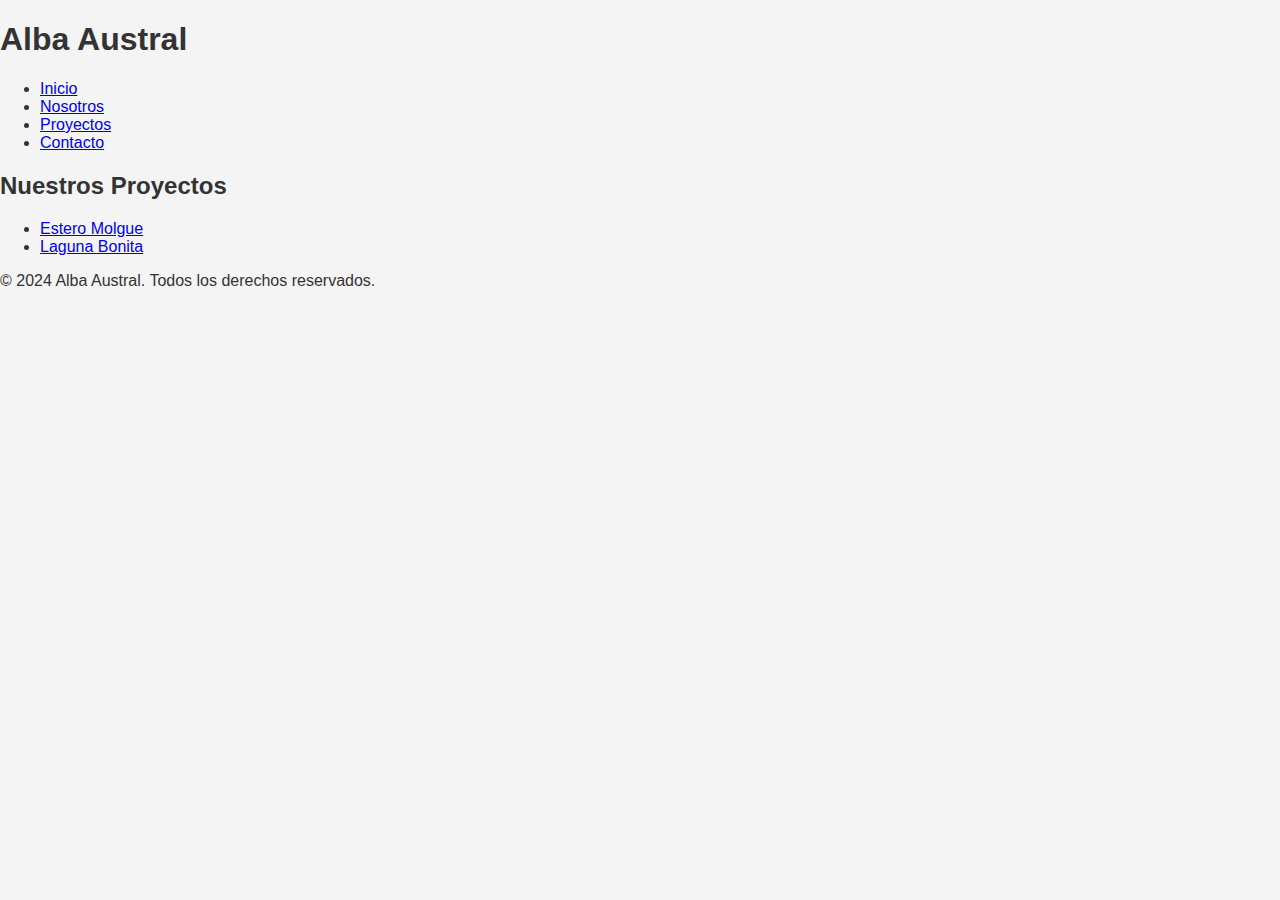
<file: proyectos/index.html>
<!DOCTYPE html>
<html lang="es">
<head>
    <meta charset="UTF-8">
    <meta name="viewport" content="width=device-width, initial-scale=1.0">
    <title>Proyectos - Alba Austral</title>
    <link rel="stylesheet" href="../css/style.css">
</head>
<body>
    <header>
        <h1>Alba Austral</h1>
        <nav>
            <ul>
                <li><a href="../index.html">Inicio</a></li>
                <li><a href="../nosotros.html">Nosotros</a></li>
                <li><a href="index.html">Proyectos</a></li>
                <li><a href="../contacto.html">Contacto</a></li>
            </ul>
        </nav>
    </header>

    <main>
        <section id="projects-list">
            <h2>Nuestros Proyectos</h2>
            <ul>
                <li><a href="estero-molgue.html">Estero Molgue</a></li>
                <li><a href="laguna-bonita.html">Laguna Bonita</a></li>
            </ul>
        </section>
    </main>

    <footer>
        <p>&copy; 2024 Alba Austral. Todos los derechos reservados.</p>
    </footer>

    <script src="../js/main.js"></script>
</body>
</html>
</file>
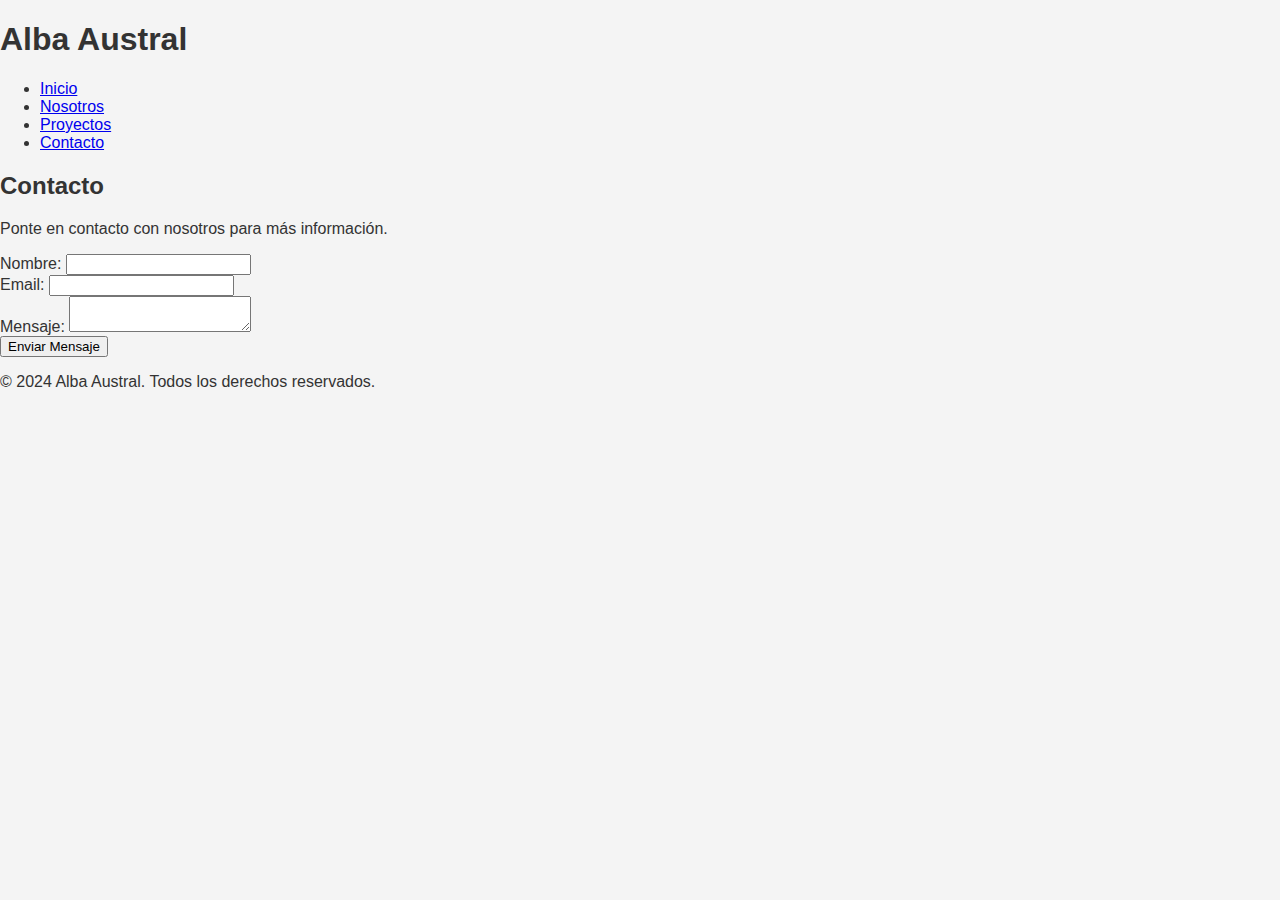
<file: contacto.html>
<!DOCTYPE html>
<html lang="es">
<head>
    <meta charset="UTF-8">
    <meta name="viewport" content="width=device-width, initial-scale=1.0">
    <title>Contacto - Alba Austral</title>
    <link rel="stylesheet" href="css/style.css">
</head>
<body>
    <header>
        <h1>Alba Austral</h1>
        <nav>
            <ul>
                <li><a href="index.html">Inicio</a></li>
                <li><a href="nosotros.html">Nosotros</a></li>
                <li><a href="proyectos/index.html">Proyectos</a></li>
                <li><a href="contacto.html">Contacto</a></li>
            </ul>
        </nav>
    </header>

    <main>
        <section id="contact">
            <h2>Contacto</h2>
            <p>Ponte en contacto con nosotros para más información.</p>
            <form action="#" method="post">
                <div>
                    <label for="name">Nombre:</label>
                    <input type="text" id="name" name="name" required>
                </div>
                <div>
                    <label for="email">Email:</label>
                    <input type="email" id="email" name="email" required>
                </div>
                <div>
                    <label for="message">Mensaje:</label>
                    <textarea id="message" name="message" required></textarea>
                </div>
                <button type="submit">Enviar Mensaje</button>
            </form>
        </section>
    </main>

    <footer>
        <p>&copy; 2024 Alba Austral. Todos los derechos reservados.</p>
    </footer>

    <script src="js/main.js"></script>
</body>
</html>
</file>
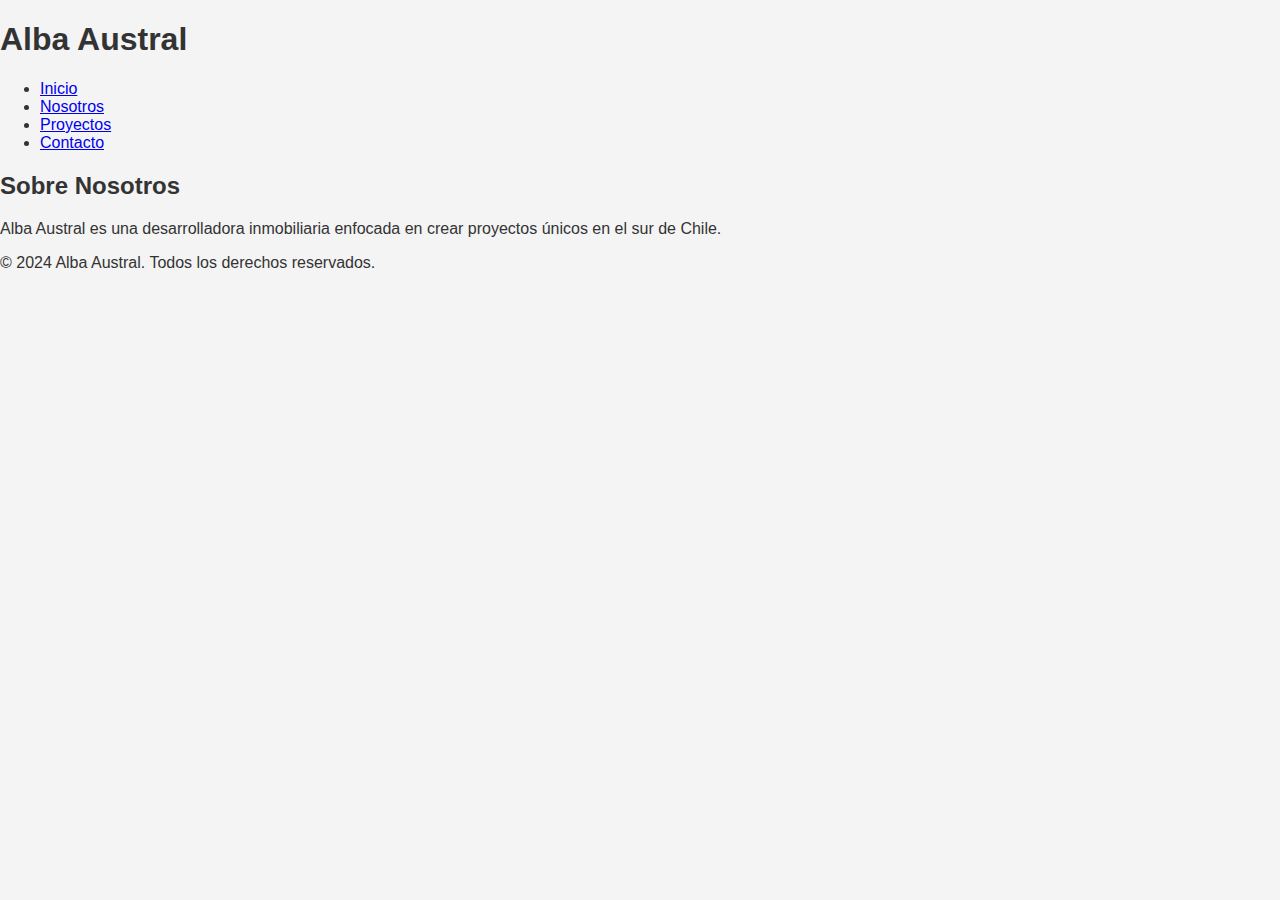
<file: nosotros.html>
<!DOCTYPE html>
<html lang="es">
<head>
    <meta charset="UTF-8">
    <meta name="viewport" content="width=device-width, initial-scale=1.0">
    <title>Nosotros - Alba Austral</title>
    <link rel="stylesheet" href="css/style.css">
</head>
<body>
    <header>
        <h1>Alba Austral</h1>
        <nav>
            <ul>
                <li><a href="index.html">Inicio</a></li>
                <li><a href="nosotros.html">Nosotros</a></li>
                <li><a href="proyectos/index.html">Proyectos</a></li>
                <li><a href="contacto.html">Contacto</a></li>
            </ul>
        </nav>
    </header>

    <main>
        <section id="about-us">
            <h2>Sobre Nosotros</h2>
            <p>Alba Austral es una desarrolladora inmobiliaria enfocada en crear proyectos únicos en el sur de Chile.</p>
        </section>
    </main>

    <footer>
        <p>&copy; 2024 Alba Austral. Todos los derechos reservados.</p>
    </footer>

    <script src="js/main.js"></script>
</body>
</html>
</file>
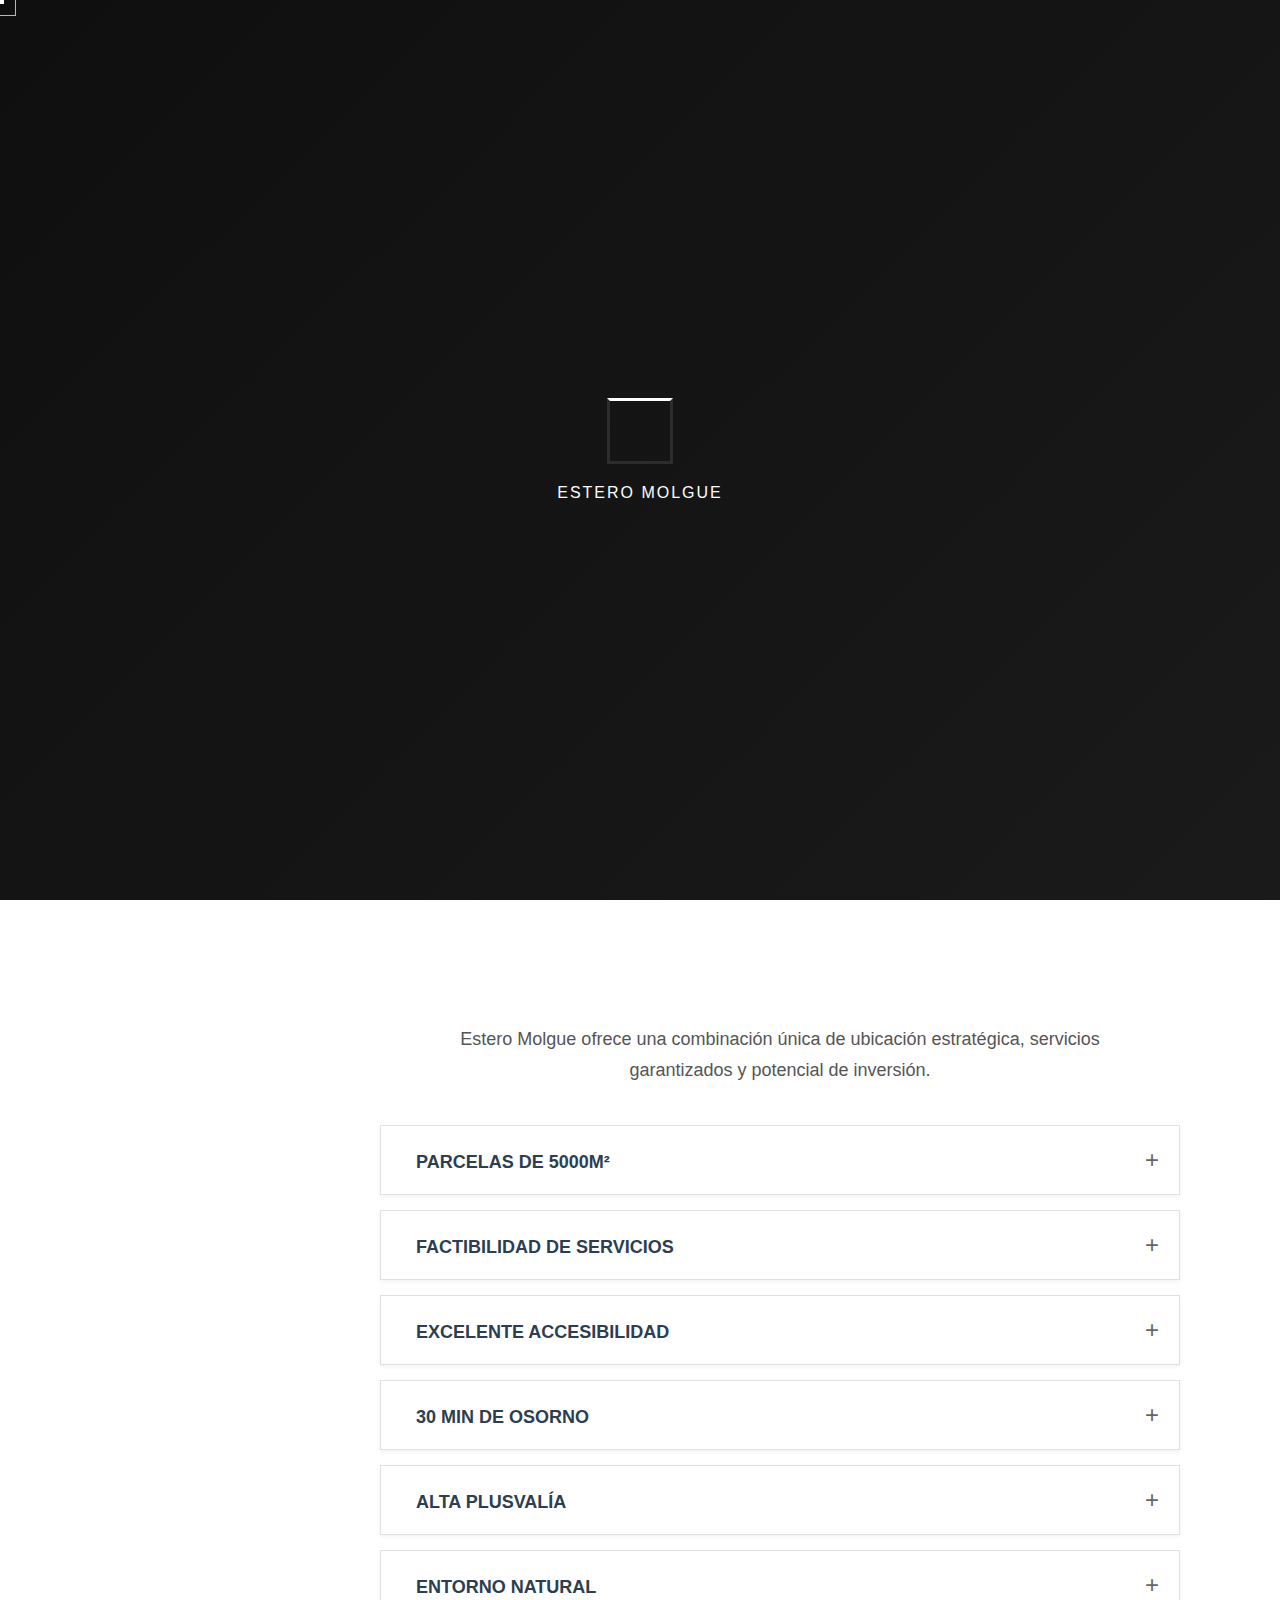
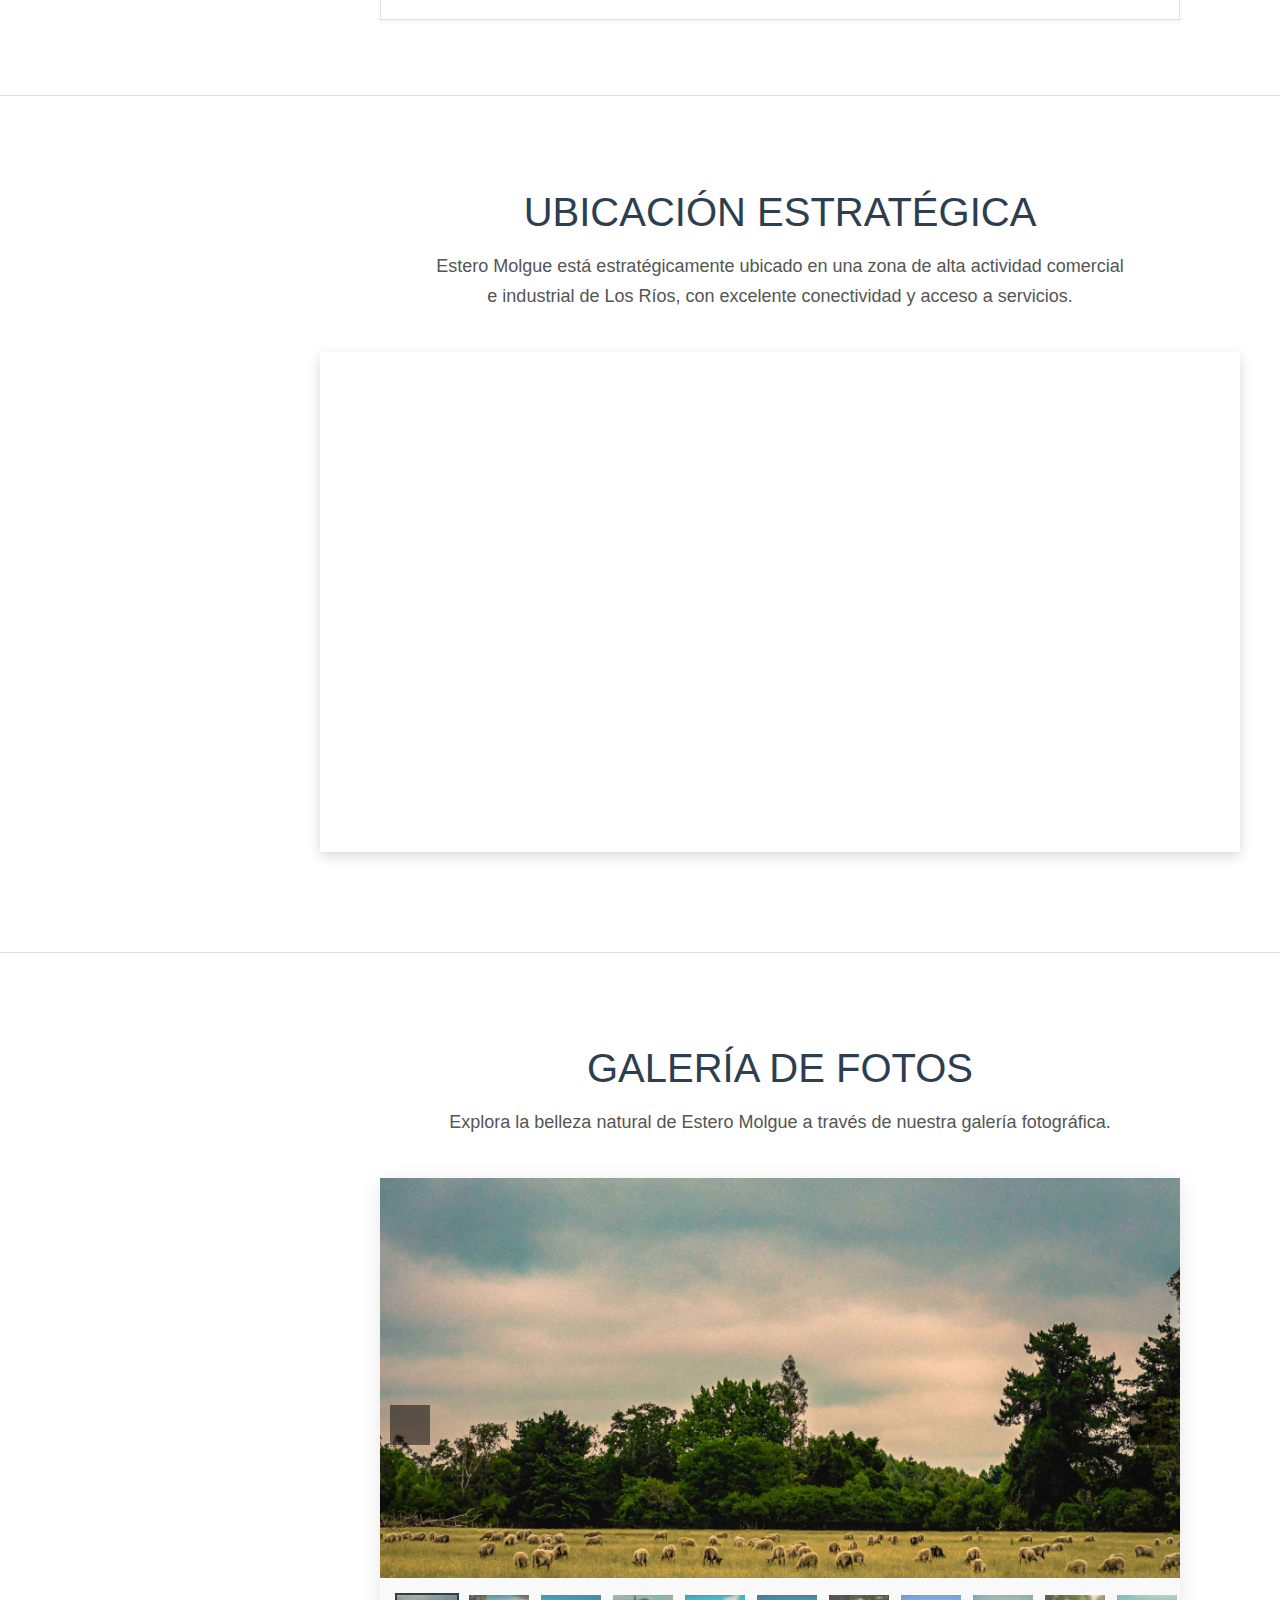
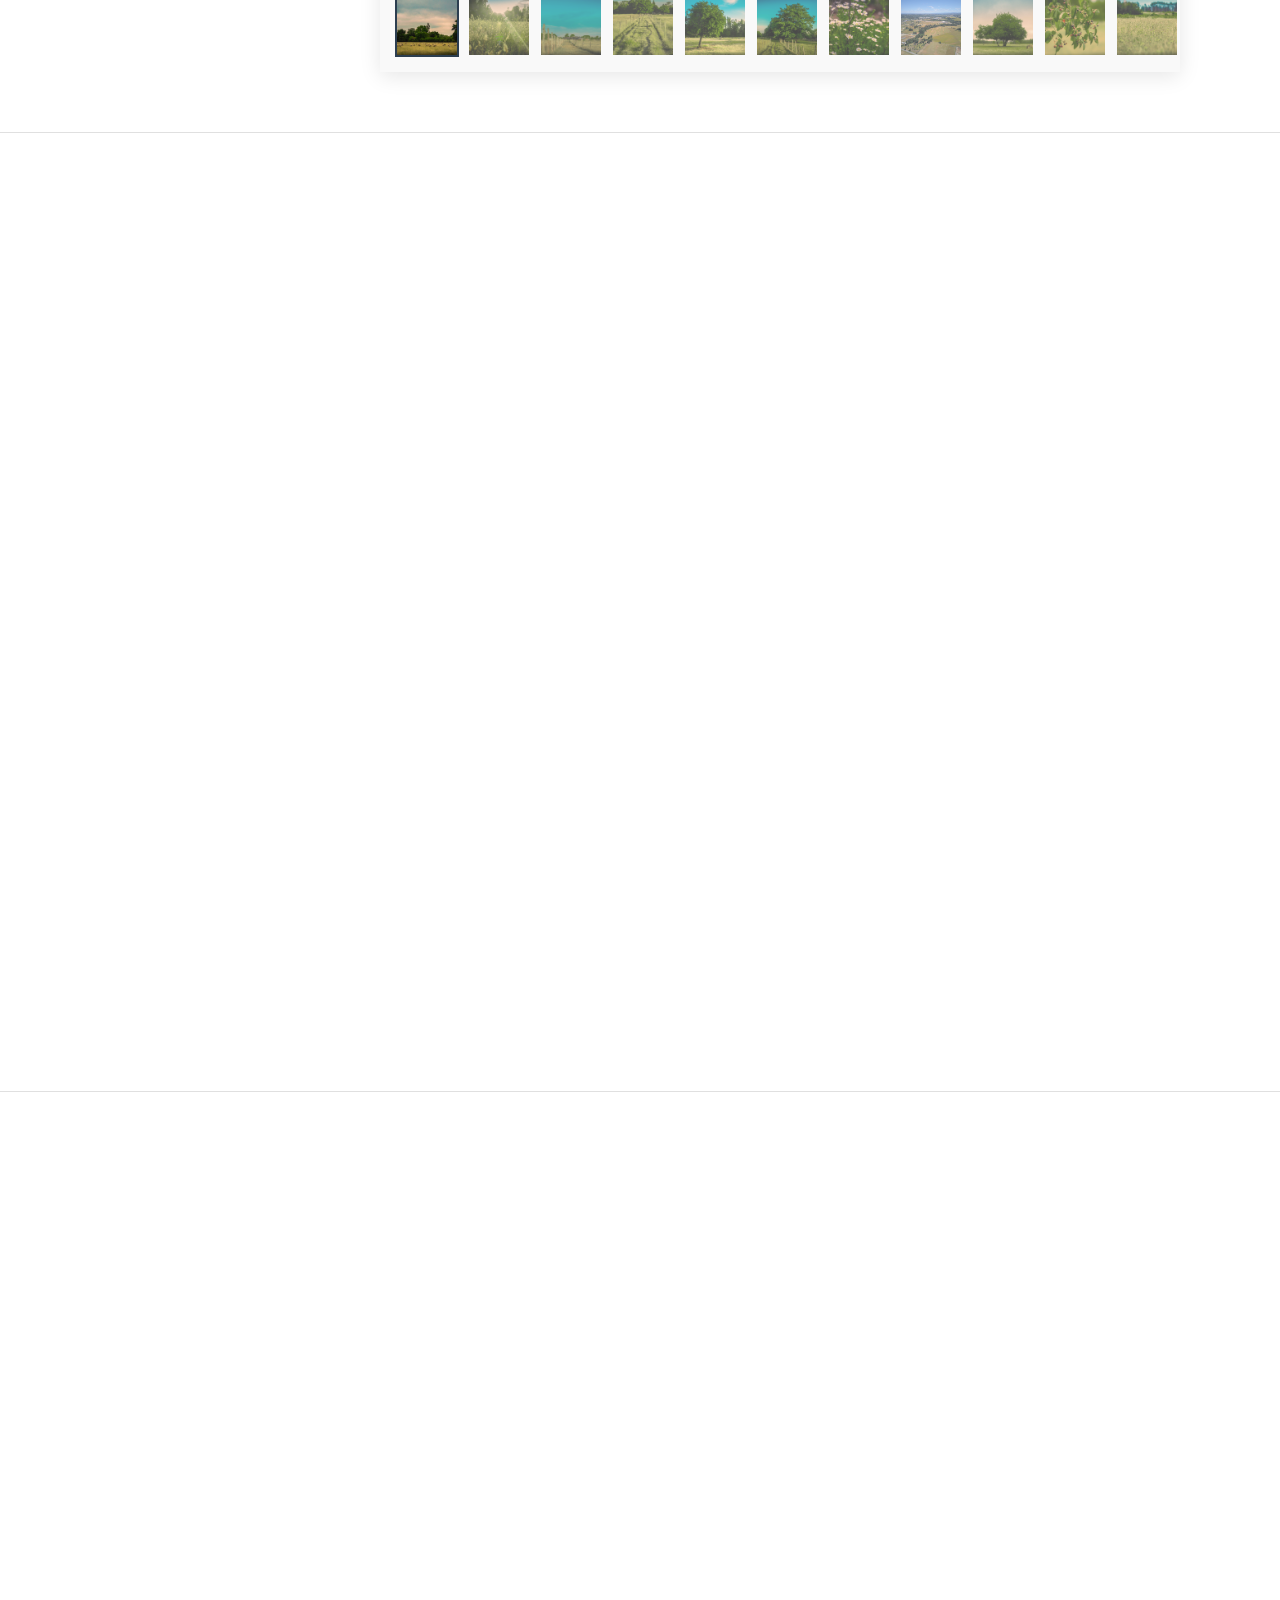
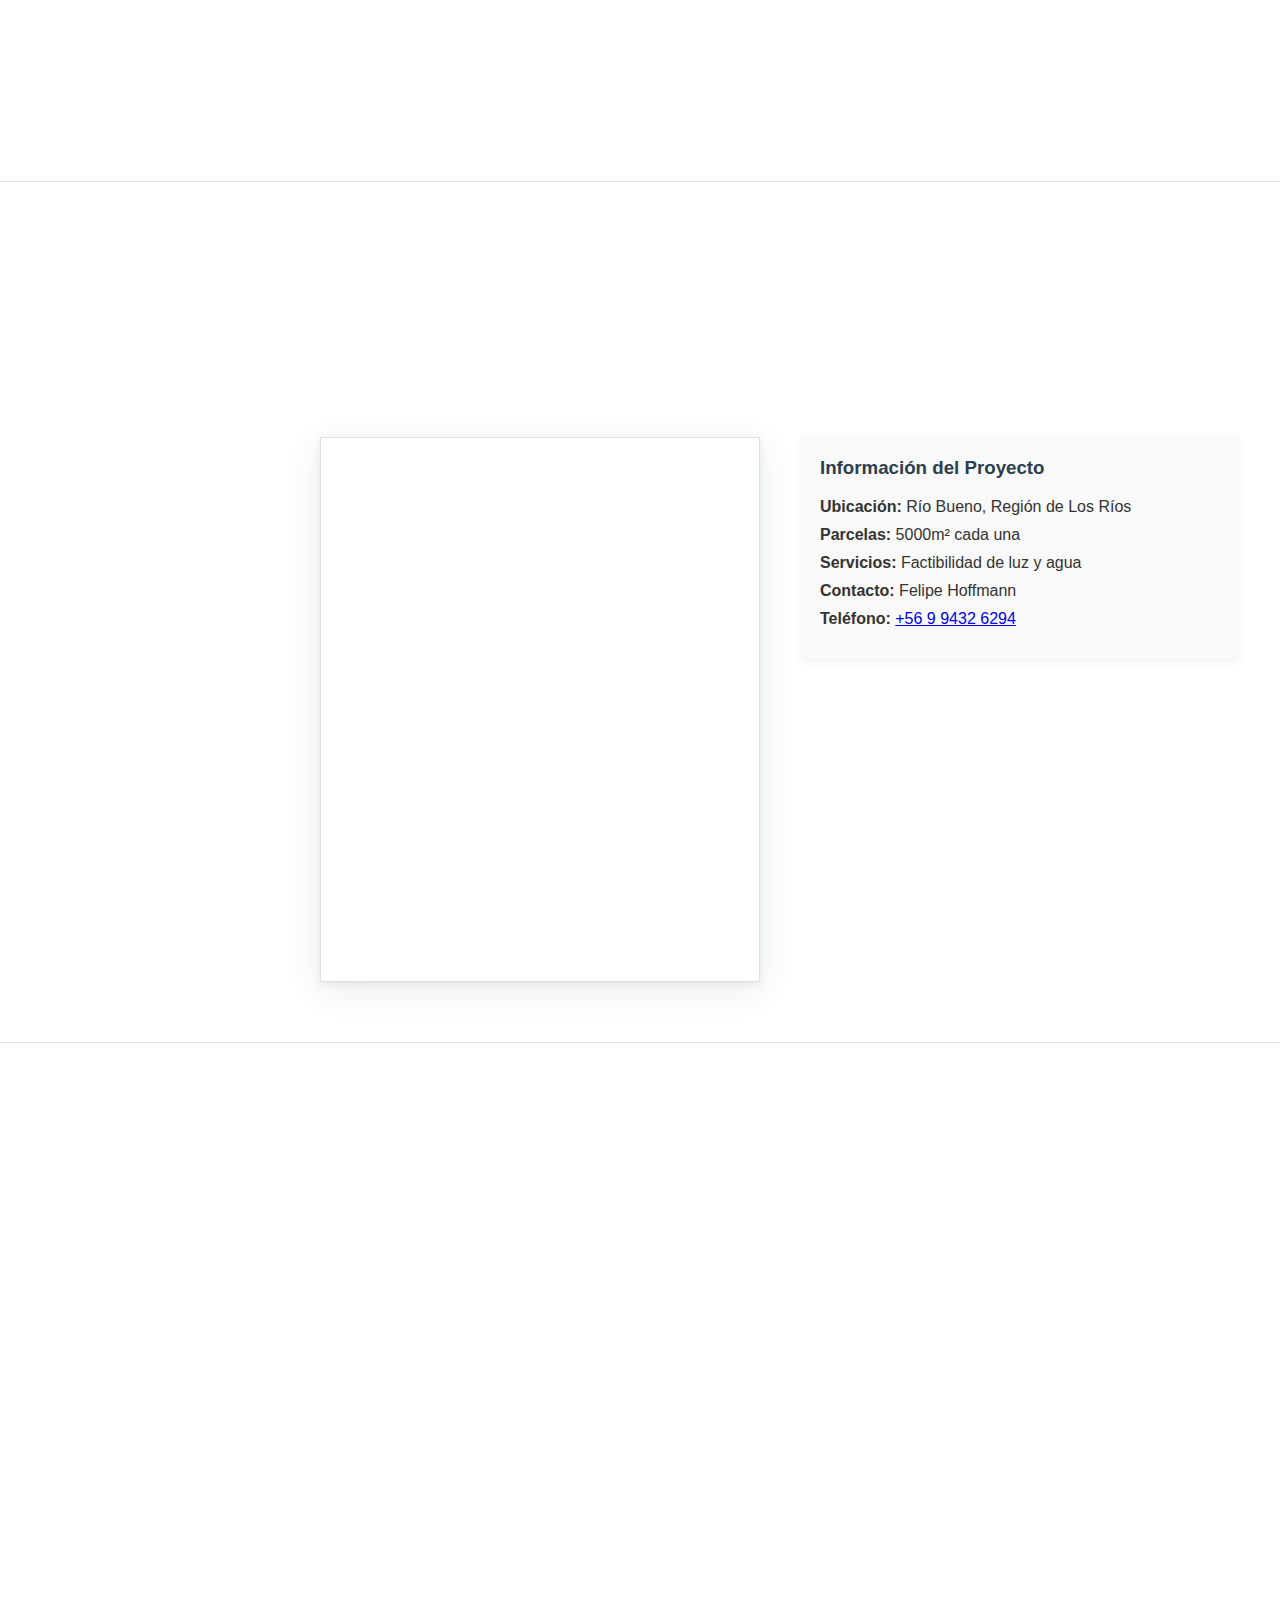
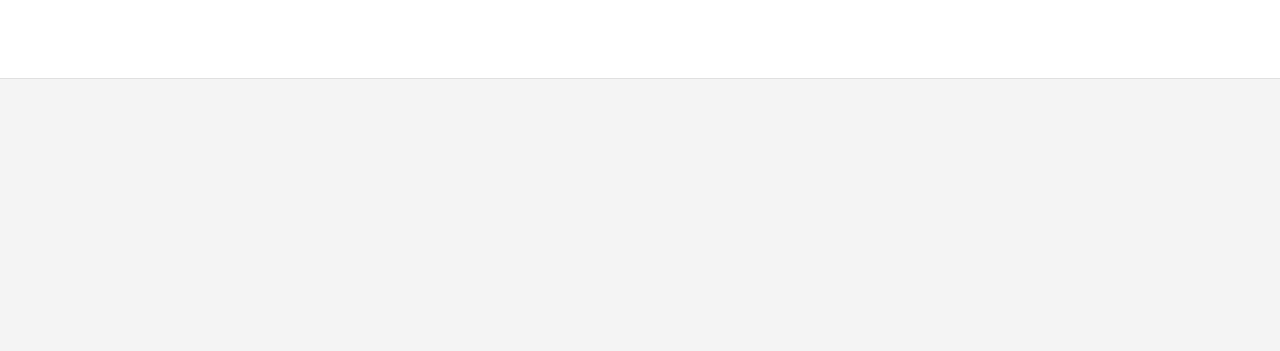
<file: proyectos/estero-molgue.html>
<!DOCTYPE html>
<html lang="es">
<head>
    <meta charset="UTF-8">
    <meta name="viewport" content="width=device-width, initial-scale=1.0">
    <title>Estero Molgue - Alba Austral</title>
    <link rel="stylesheet" href="../css/style.css">
    <link rel="stylesheet" href="https://cdnjs.cloudflare.com/ajax/libs/font-awesome/6.5.2/css/all.min.css" integrity="sha512-SnH5WK+bZxgPHs44uWIX+LLJAJ9/2PkPKZ5QiAj6Ta86w+fsb2TkcmfRyVX3pBnMFcV7oQPJkl9QevSCWr3W6A==" crossorigin="anonymous" referrerpolicy="no-referrer" />
    <style>
        /* Prevent scroll to gallery on page load */
        html {
            scroll-behavior: auto !important;
        }
        html:not(.page-loaded) {
            overflow: hidden;
            height: 100vh;
        }
        html:not(.page-loaded) body {
            overflow: hidden;
            height: 100vh;
            position: fixed;
            top: 0;
            left: 0;
            right: 0;
        }
    </style>
    <script>
        // Immediate scroll prevention
        if ('scrollRestoration' in history) {
            history.scrollRestoration = 'manual';
        }
        window.scrollTo(0, 0);
        document.documentElement.scrollTop = 0;
        
        // Enable scrolling after page loads
        window.addEventListener('load', function() {
            setTimeout(function() {
                document.documentElement.classList.add('page-loaded');
                document.body.style.position = '';
                document.body.style.top = '';
                document.body.style.left = '';
                document.body.style.right = '';
                document.body.style.overflow = '';
                document.body.style.height = '';
                document.documentElement.style.overflow = '';
                document.documentElement.style.height = '';
            }, 500);
        });
    </script>
</head>
<body>
    <!-- Loading Screen -->
    <div class="loading-screen">
        <div>
            <div class="loading-spinner"></div>
            <div class="loading-text">ESTERO MOLGUE</div>
        </div>
    </div>
    <button class="mobile-nav-toggle" aria-label="Abrir navegación" aria-expanded="false">
        <i class="fas fa-bars"></i>
    </button>
    <aside class="sidebar">
        <div class="logo-container">
            <a href="../index.html">
                <img src="../img/new_alba_austral.png" alt="Alba Austral Logo" class="logo">
            </a>
        </div>
        <nav class="main-nav">
            <ul>
                <li class="active"><a href="#hero">Inicio</a></li>
                <li><a href="#caracteristicas">Características</a></li>
                <li><a href="#ubicacion">Ubicación</a></li>
                <li><a href="#galeria">Galería</a></li>
                <li><a href="#masterplan">Masterplan</a></li>
                <li><a href="#video">Video</a></li>
                <li><a href="#contacto">Contacto</a></li>
            </ul>
        </nav>
        <div class="sidebar-footer">
            <div class="social-icons">
                <a href="#" aria-label="WhatsApp"><i class="fab fa-whatsapp"></i></a>
                <a href="#" aria-label="Facebook"><i class="fab fa-facebook-f"></i></a>
                <a href="#" aria-label="Instagram"><i class="fab fa-instagram"></i></a>
                <a href="#" aria-label="Teléfono"><i class="fas fa-phone"></i></a>
            </div>
        </div>
    </aside>

    <main class="main-content-area">
        <!-- Hero Section (Slider) -->
        <section id="hero" class="full-height-section">
            <div class="slider">
                <!-- Slide 1 -->
                <div class="slide active" id="info-slide-1">
                    <div class="slide-background" style="background-image: url('../img/estero-molgue/01.jpg');"></div>
                    <div class="overlay"></div>
                    <div class="slide-content">
                        <img src="../img/estero-molgue/logo_estero-molgue.png" alt="Estero Molgue Logo" style="max-width: 200px; margin-bottom: 20px;">
                        <h2>Inversión Segura en Zona de Crecimiento</h2>
                        <h3>Ubicación Estratégica en Los Ríos</h3>
                        <p>En el corazón de una región con alta actividad comercial e industrial. Tu oportunidad de inversión en un sector de desarrollo sostenido.</p>
                        <a href="#caracteristicas" class="btn">Conocer Más</a>
                    </div>
                </div>

                <!-- Slide 2 -->
                <div class="slide" id="info-slide-2">
                    <div class="slide-background" style="background-image: url('../img/estero-molgue/02.jpg');"></div>
                    <div class="overlay"></div>
                    <div class="slide-content">
                        <img src="../img/estero-molgue/logo_estero-molgue.png" alt="Estero Molgue Logo" style="max-width: 200px; margin-bottom: 20px;">
                        <h2>Oportunidad de Inversión Inteligente</h2>
                        <h3>Sector de Alta Proyección</h3>
                        <p>Una inversión inteligente en la zona de mayor actividad comercial del sur de Chile. Proximidad a importantes centros industriales y logísticos.</p>
                        <a href="#caracteristicas" class="btn">Conocer Más</a>
                    </div>
                </div>

                <!-- Slide 3 -->
                <div class="slide" id="info-slide-3">
                    <div class="slide-background" style="background-image: url('../img/estero-molgue/10.jpg');"></div>
                    <div class="overlay"></div>
                    <div class="slide-content">
                        <img src="../img/estero-molgue/logo_estero-molgue.png" alt="Estero Molgue Logo" style="max-width: 200px; margin-bottom: 20px;">
                        <h2>Parcelas de Gran Extensión</h2>
                        <h3>5000m² de Libertad Total</h3>
                        <p>Amplios terrenos que ofrecen múltiples posibilidades de desarrollo. En una zona con creciente demanda y valorización constante.</p>
                        <a href="#caracteristicas" class="btn">Conocer Más</a>
                    </div>
                </div>

                <!-- Slide 4 -->
                <div class="slide" id="info-slide-4">
                    <div class="slide-background" style="background-image: url('../img/estero-molgue/08.jpg');"></div>
                    <div class="overlay"></div>
                    <div class="slide-content">
                        <img src="../img/estero-molgue/logo_estero-molgue.png" alt="Estero Molgue Logo" style="max-width: 200px; margin-bottom: 20px;">
                        <h2>Conectividad y Accesibilidad</h2>
                        <h3>Estratégicamente Ubicado</h3>
                        <p>A 25 minutos del aeropuerto y con acceso directo a la Ruta 5. Donde la tranquilidad rural se combina con excelente conectividad.</p>
                        <a href="#caracteristicas" class="btn">Conocer Más</a>
                    </div>
                </div>
            </div>
            
            <!-- Slider dots outside slider -->
            <div class="slider-dots"></div>
        </section>

        <!-- Características Section -->
        <section id="caracteristicas" class="page-section">
            <div class="container">
                <h2 class="scroll-animate fade-in-up">Características del Proyecto</h2>
                <p class="section-intro scroll-animate fade-in-up">Estero Molgue ofrece una combinación única de ubicación estratégica, servicios garantizados y potencial de inversión.</p>
                <div class="features-accordion">
                    <div class="feature-accordion-item scroll-animate fade-in-up">
                        <button class="feature-question">
                            <span><i class="fas fa-map-marked-alt feature-icon"></i>Parcelas de 5000m²</span>
                        </button>
                        <div class="feature-answer">
                            <div class="feature-answer-content">
                                Amplios terrenos que te permiten desarrollar el proyecto de tus sueños con total libertad.
                            </div>
                        </div>
                    </div>
                    <div class="feature-accordion-item scroll-animate fade-in-up">
                        <button class="feature-question">
                            <span><i class="fas fa-bolt feature-icon"></i>Factibilidad de Servicios</span>
                        </button>
                        <div class="feature-answer">
                            <div class="feature-answer-content">
                                Luz y agua garantizados para todas las parcelas del proyecto.
                            </div>
                        </div>
                    </div>
                    <div class="feature-accordion-item scroll-animate fade-in-up">
                        <button class="feature-question">
                            <span><i class="fas fa-road feature-icon"></i>Excelente Accesibilidad</span>
                        </button>
                        <div class="feature-answer">
                            <div class="feature-answer-content">
                                Acceso directo desde ruta principal, facilitando la conectividad.
                            </div>
                        </div>
                    </div>
                    <div class="feature-accordion-item scroll-animate fade-in-up">
                        <button class="feature-question">
                            <span><i class="fas fa-clock feature-icon"></i>30 min de Osorno</span>
                        </button>
                        <div class="feature-answer">
                            <div class="feature-answer-content">
                                Ubicación estratégica que combina tranquilidad rural con cercanía urbana.
                            </div>
                        </div>
                    </div>
                    <div class="feature-accordion-item scroll-animate fade-in-up">
                        <button class="feature-question">
                            <span><i class="fas fa-chart-line feature-icon"></i>Alta Plusvalía</span>
                        </button>
                        <div class="feature-answer">
                            <div class="feature-answer-content">
                                Proyección de crecimiento sostenido en una zona de desarrollo emergente.
                            </div>
                        </div>
                    </div>
                    <div class="feature-accordion-item scroll-animate fade-in-up">
                        <button class="feature-question">
                            <span><i class="fas fa-leaf feature-icon"></i>Entorno Natural</span>
                        </button>
                        <div class="feature-answer">
                            <div class="feature-answer-content">
                                Rodeado de naturaleza prístina y paisajes únicos de la Región de Los Ríos.
                            </div>
                        </div>
                    </div>
                </div>
            </div>
        </section>

        <!-- Ubicación Section -->
        <section id="ubicacion" class="page-section">
            <div class="container">
                <h2 class="scroll-animate fade-in-up">Ubicación Estratégica</h2>
                <p class="section-intro scroll-animate fade-in-up">Estero Molgue está estratégicamente ubicado en una zona de alta actividad comercial e industrial de Los Ríos, con excelente conectividad y acceso a servicios.</p>
                <div class="distance-map scroll-animate fade-in-up">
                    <iframe src="https://www.google.com/maps/embed?pb=!1m18!1m12!1m3!1d419430.8932323456!2d-73.2!3d-40.2!2m3!1f0!2f0!3f0!3m2!1i1024!2i768!4f13.1!3m3!1m2!1s0x961fcc18c6c39f91%3A0x5037b1f07d0eb670!2sEstero%20Molgue%2C%20R%C3%ADo%20Bueno%2C%20Los%20R%C3%ADos!5e0!3m2!1ses!2scl!4v1697234567890!5m2!1ses!2scl&z=8&disableDefaultUI=false&zoomControl=false&mapTypeControl=false&scaleControl=false&streetViewControl=false&rotateControl=false&fullscreenControl=false" 
                            width="100%" 
                            height="500" 
                            style="border:0; border-radius: 0; pointer-events: none;" 
                            allowfullscreen="" 
                            loading="lazy" 
                            referrerpolicy="no-referrer-when-downgrade">
                    </iframe>
                    
                    <div class="project-center">
                        <div class="project-marker">
                            <i class="fas fa-home"></i>
                            <span>Estero Molgue</span>
                        </div>
                    </div>
                    
                    <div class="distance-point" style="top: 25%; left: 35%;" data-location="osorno">
                        <div class="point-marker">
                            <i class="fas fa-building"></i>
                        </div>
                        <div class="distance-tooltip">
                            <h4>Osorno</h4>
                            <p>30 min (35 km)</p>
                            <small>Centro urbano principal</small>
                        </div>
                    </div>
                    
                    <div class="distance-point" style="top: 55%; left: 25%;" data-location="la-union">
                        <div class="point-marker">
                            <i class="fas fa-industry"></i>
                        </div>
                        <div class="distance-tooltip">
                            <h4>La Unión</h4>
                            <p>10 min (10 km)</p>
                            <small>Centro empresarial</small>
                        </div>
                    </div>
                    
                    <div class="distance-point" style="top: 15%; left: 60%;" data-location="puerto-varas">
                        <div class="point-marker">
                            <i class="fas fa-mountain"></i>
                        </div>
                        <div class="distance-tooltip">
                            <h4>Puerto Varas</h4>
                            <p>50 min (55 km)</p>
                            <small>Destino turístico</small>
                        </div>
                    </div>
                    
                    <div class="distance-point" style="top: 70%; left: 45%;" data-location="valdivia">
                        <div class="point-marker">
                            <i class="fas fa-university"></i>
                        </div>
                        <div class="distance-tooltip">
                            <h4>Valdivia</h4>
                            <p>45 min (50 km)</p>
                            <small>Centro universitario</small>
                        </div>
                    </div>
                </div>
            </div>
        </section>

        <!-- Galería Section with Slider -->
        <section id="galeria" class="page-section">
            <div class="container">
                <h2 class="scroll-animate fade-in-up">Galería de Fotos</h2>
                <p class="section-intro scroll-animate fade-in-up">Explora la belleza natural de Estero Molgue a través de nuestra galería fotográfica.</p>
                <div class="gallery-slider scroll-animate fade-in-up">
                    <div class="gallery-slides">
                        <div class="gallery-slide active">
                            <img src="../img/estero-molgue/01.jpg" alt="Estero Molgue - Vista 1">
                        </div>
                        <div class="gallery-slide">
                            <img src="../img/estero-molgue/02.jpg" alt="Estero Molgue - Vista 2">
                        </div>
                        <div class="gallery-slide">
                            <img src="../img/estero-molgue/03.jpg" alt="Estero Molgue - Vista 3">
                        </div>
                        <div class="gallery-slide">
                            <img src="../img/estero-molgue/04.jpg" alt="Estero Molgue - Vista 4">
                        </div>
                        <div class="gallery-slide">
                            <img src="../img/estero-molgue/05.jpg" alt="Estero Molgue - Vista 5">
                        </div>
                        <div class="gallery-slide">
                            <img src="../img/estero-molgue/06.jpg" alt="Estero Molgue - Vista 6">
                        </div>
                        <div class="gallery-slide">
                            <img src="../img/estero-molgue/07.jpg" alt="Estero Molgue - Vista 7">
                        </div>
                        <div class="gallery-slide">
                            <img src="../img/estero-molgue/08.jpg" alt="Estero Molgue - Vista 8">
                        </div>
                        <div class="gallery-slide">
                            <img src="../img/estero-molgue/09.jpg" alt="Estero Molgue - Vista 9">
                        </div>
                        <div class="gallery-slide">
                            <img src="../img/estero-molgue/10.jpg" alt="Estero Molgue - Vista 10">
                        </div>
                        <div class="gallery-slide">
                            <img src="../img/estero-molgue/11.jpg" alt="Estero Molgue - Vista 11">
                        </div>
                        <div class="gallery-slide">
                            <img src="../img/estero-molgue/12.jpg" alt="Estero Molgue - Vista 12">
                        </div>
                        <div class="gallery-slide">
                            <img src="../img/estero-molgue/13.jpg" alt="Estero Molgue - Vista 13">
                        </div>
                        <div class="gallery-slide">
                            <img src="../img/estero-molgue/14.jpg" alt="Estero Molgue - Vista 14">
                        </div>
                        <div class="gallery-slide">
                            <img src="../img/estero-molgue/15.jpg" alt="Estero Molgue - Vista 15">
                        </div>
                        <div class="gallery-slide">
                            <img src="../img/estero-molgue/16.jpg" alt="Estero Molgue - Vista 16">
                        </div>
                    </div>
                    <button class="gallery-nav gallery-prev">
                        <i class="fas fa-chevron-left"></i>
                    </button>
                    <button class="gallery-nav gallery-next">
                        <i class="fas fa-chevron-right"></i>
                    </button>
                    <div class="gallery-thumbnails">
                        <div class="gallery-thumb active">
                            <img src="../img/estero-molgue/01.jpg" alt="Thumbnail 1">
                        </div>
                        <div class="gallery-thumb">
                            <img src="../img/estero-molgue/02.jpg" alt="Thumbnail 2">
                        </div>
                        <div class="gallery-thumb">
                            <img src="../img/estero-molgue/03.jpg" alt="Thumbnail 3">
                        </div>
                        <div class="gallery-thumb">
                            <img src="../img/estero-molgue/04.jpg" alt="Thumbnail 4">
                        </div>
                        <div class="gallery-thumb">
                            <img src="../img/estero-molgue/05.jpg" alt="Thumbnail 5">
                        </div>
                        <div class="gallery-thumb">
                            <img src="../img/estero-molgue/06.jpg" alt="Thumbnail 6">
                        </div>
                        <div class="gallery-thumb">
                            <img src="../img/estero-molgue/07.jpg" alt="Thumbnail 7">
                        </div>
                        <div class="gallery-thumb">
                            <img src="../img/estero-molgue/08.jpg" alt="Thumbnail 8">
                        </div>
                        <div class="gallery-thumb">
                            <img src="../img/estero-molgue/09.jpg" alt="Thumbnail 9">
                        </div>
                        <div class="gallery-thumb">
                            <img src="../img/estero-molgue/10.jpg" alt="Thumbnail 10">
                        </div>
                        <div class="gallery-thumb">
                            <img src="../img/estero-molgue/11.jpg" alt="Thumbnail 11">
                        </div>
                        <div class="gallery-thumb">
                            <img src="../img/estero-molgue/12.jpg" alt="Thumbnail 12">
                        </div>
                        <div class="gallery-thumb">
                            <img src="../img/estero-molgue/13.jpg" alt="Thumbnail 13">
                        </div>
                        <div class="gallery-thumb">
                            <img src="../img/estero-molgue/14.jpg" alt="Thumbnail 14">
                        </div>
                        <div class="gallery-thumb">
                            <img src="../img/estero-molgue/15.jpg" alt="Thumbnail 15">
                        </div>
                        <div class="gallery-thumb">
                            <img src="../img/estero-molgue/16.jpg" alt="Thumbnail 16">
                        </div>
                    </div>
                </div>
            </div>
        </section>

        <!-- Masterplan Section -->
        <section id="masterplan" class="page-section">
            <div class="container">
                <h2 class="scroll-animate fade-in-up">Masterplan 360°</h2>
                <p class="section-intro scroll-animate fade-in-up">Explora el proyecto de manera interactiva y conoce la distribución de parcelas.</p>
                <div class="masterplan-container scroll-animate fade-in-up">
                    <iframe src="https://astra360.s3.sa-east-1.amazonaws.com/AlbaAustral/EsteroMolgue/output/index.html" 
                            width="100%" 
                            height="600" 
                            frameborder="0" 
                            allowfullscreen
                            class="masterplan-iframe">
                    </iframe>
                </div>
                <div class="masterplan-actions scroll-animate fade-in-up">
                    <a href="https://astra360.s3.sa-east-1.amazonaws.com/AlbaAustral/EsteroMolgue/output/index.html" target="_blank" class="btn btn-secondary">
                        <i class="fas fa-external-link-alt"></i> Abrir Masterplan en Nueva Pestaña
                    </a>
                </div>
            </div>
        </section>

        <!-- Video Section -->
        <section id="video" class="page-section">
            <div class="container">
                <h2 class="scroll-animate fade-in-up">Video Promocional</h2>
                <p class="section-intro scroll-animate fade-in-up">Conoce Estero Molgue a través de nuestro video promocional.</p>
                <div class="video-container scroll-animate fade-in-up">
                    <div class="video-wrapper">
                        <iframe src="https://www.youtube.com/embed/g4in9opyI_k" 
                                width="100%" 
                                height="400" 
                                frameborder="0" 
                                allowfullscreen
                                class="video-iframe">
                        </iframe>
                    </div>
                </div>
            </div>
        </section>

        <!-- Contacto Section -->
        <section id="contacto" class="page-section">
            <div class="container">
                <h2 class="scroll-animate fade-in-up">Contacto</h2>
                <p class="section-intro scroll-animate fade-in-up">¿Interesado en Estero Molgue? Contáctanos para más información o para agendar una visita.</p>
                <div class="contacto-flex" style="display: flex; gap: 40px; flex-wrap: wrap; align-items: flex-start;">
                    <div style="flex: 1 1 350px; min-width: 300px;">
                        <form action="#" method="post" class="contact-form">
                            <div class="form-group scroll-animate fade-in-up">
                                <label for="name">Nombre:</label>
                                <input type="text" id="name" name="name" required>
                            </div>
                            <div class="form-group scroll-animate fade-in-up">
                                <label for="email">Email:</label>
                                <input type="email" id="email" name="email" required>
                            </div>
                            <div class="form-group scroll-animate fade-in-up">
                                <label for="phone">Teléfono:</label>
                                <input type="tel" id="phone" name="phone">
                            </div>
                            <div class="form-group scroll-animate fade-in-up">
                                <label for="message">Mensaje:</label>
                                <textarea id="message" name="message" rows="5" placeholder="Cuéntanos sobre tu interés en Estero Molgue..." required></textarea>
                            </div>
                            <button type="submit" class="btn scroll-animate fade-in-up">Enviar Consulta</button>
                        </form>
                    </div>
                    <div style="flex: 1 1 350px; min-width: 300px; max-width: 450px;">
                        <div style="background: #f9f9f9; border-radius: 0; box-shadow: 0 4px 8px rgba(0,0,0,0.05); padding: 20px; margin-bottom: 20px;">
                            <h3 style="margin-top:0; color:#2c3e50;">Información del Proyecto</h3>
                            <p style="margin: 0 0 10px 0;"><strong>Ubicación:</strong> Río Bueno, Región de Los Ríos</p>
                            <p style="margin: 0 0 10px 0;"><strong>Parcelas:</strong> 5000m² cada una</p>
                            <p style="margin: 0 0 10px 0;"><strong>Servicios:</strong> Factibilidad de luz y agua</p>
                            <p style="margin: 0 0 10px 0;"><strong>Contacto:</strong> Felipe Hoffmann</p>
                            <p style="margin: 0 0 10px 0;"><strong>Teléfono:</strong> <a href="tel:+56994326294">+56 9 9432 6294</a></p>
                        </div>
                    </div>
                </div>
            </div>
        </section>

        <!-- FAQ Section -->
        <section id="faq" class="page-section">
            <div class="container">
                <h2 class="scroll-animate fade-in-up">Preguntas Frecuentes</h2>
                <p class="section-intro scroll-animate fade-in-up">Resuelve tus dudas sobre Estero Molgue y encuentra toda la información que necesitas.</p>
                <div class="faq-section scroll-animate fade-in-up">
                    <div class="faq-item">
                        <button class="faq-question">
                            ¿Qué servicios básicos están disponibles en el proyecto?
                        </button>
                        <div class="faq-answer">
                            <div class="faq-answer-content">
                                Factibilidad de luz y agua garantizada para todas las parcelas del proyecto.
                            </div>
                        </div>
                    </div>
                    <div class="faq-item">
                        <button class="faq-question">
                            ¿Existe algún plan de desarrollo comunitario para el proyecto?
                        </button>
                        <div class="faq-answer">
                            <div class="faq-answer-content">
                                Áreas comunes de preservación ecológica y posible desarrollo de senderos y zonas de picnic, manteniendo la privacidad de cada parcela.
                            </div>
                        </div>
                    </div>
                    <div class="faq-item">
                        <button class="faq-question">
                            ¿Qué opciones de medios de pago y financiamiento están disponibles?
                        </button>
                        <div class="faq-answer">
                            <div class="faq-answer-content">
                                Opciones flexibles previa negociación. Contáctanos para evaluar la mejor alternativa según tus necesidades.
                            </div>
                        </div>
                    </div>
                    <div class="faq-item">
                        <button class="faq-question">
                            ¿Qué tipo de conectividad a internet está disponible?
                        </button>
                        <div class="faq-answer">
                            <div class="faq-answer-content">
                                Cobertura 4G móvil, con evaluación de opciones de internet satelital para residentes.
                            </div>
                        </div>
                    </div>
                    <div class="faq-item">
                        <button class="faq-question">
                            ¿Es posible practicar pesca deportiva en la zona?
                        </button>
                        <div class="faq-answer">
                            <div class="faq-answer-content">
                                Sí, el río Bueno es excelente para la pesca deportiva de truchas. Se recomienda respetar vedas y permisos correspondientes.
                            </div>
                        </div>
                    </div>
                </div>
            </div>
        </section>
    </main>

    <!-- Footer -->
    <footer class="site-footer scroll-animate fade-in-up">
        <div class="container">
            <div class="footer-grid">
                <div class="footer-column">
                    <h4>Alba Austral</h4>
                    <p>Invirtiendo en el futuro del sur de Chile. Encuentra tu lugar ideal con nosotros.</p>
                </div>
                <div class="footer-column">
                    <h4>Navegación</h4>
                    <ul>
                        <li><a href="#hero">Inicio</a></li>
                        <li><a href="#caracteristicas">Características</a></li>
                        <li><a href="#galeria">Galería</a></li>
                        <li><a href="#masterplan">Masterplan</a></li>
                        <li><a href="#contacto">Contacto</a></li>
                    </ul>
                </div>
                <div class="footer-column">
                    <h4>Contacto Directo</h4>
                    <p><i class="fas fa-envelope"></i> <a href="mailto:info@albaaustral.cl">info@albaaustral.cl</a></p>
                    <p><i class="fas fa-phone"></i> <a href="tel:+56994326294">+56 9 9432 6294</a></p>
                </div>
                <div class="footer-column">
                    <h4>Síguenos</h4>
                    <div class="social-icons-footer">
                        <a href="#" aria-label="WhatsApp"><i class="fab fa-whatsapp"></i></a>
                        <a href="#" aria-label="Facebook"><i class="fab fa-facebook-f"></i></a>
                        <a href="#" aria-label="Instagram"><i class="fab fa-instagram"></i></a>
                        <a href="#" aria-label="Teléfono"><i class="fas fa-phone"></i></a>
                    </div>
                </div>
            </div>
            <div class="footer-bottom">
                <p>&copy; 2024 Alba Austral. Todos los derechos reservados.</p>
                <a href="#hero" class="back-to-top" aria-label="Volver arriba"><i class="fas fa-arrow-up"></i></a>
            </div>
        </div>
    </footer>

    <script src="https://code.jquery.com/jquery-3.7.1.min.js" integrity="sha256-/JqT3SQfawRcv/BIHPThkBvs0OEvtFFmqPF/lYI/Cxo=" crossorigin="anonymous"></script>
    <script src="../js/main.js"></script>
    <div class="mouse-cursor cursor-outer"></div>
    <div class="mouse-cursor cursor-inner"></div>
</body>
</html>
</file>
<file: css/style.css>
/* Reset básico y estilos generales */
html {
    scroll-behavior: smooth; /* Para navegación suave con anclas */
}

html, body {
    margin: 0;
    padding: 0;
    width: 100%;
    font-family: 'Open Sans', sans-serif;
    color: #333;
    overflow-x: hidden; 
}

body {
    background-color: #f4f4f4;
}

/* Sidebar Navigation */
.sidebar {
    width: 300px;
    height: 100vh; 
    background: rgba(0, 10, 15, 0.9);
    border-right: none;
    box-shadow: none;
    padding: 20px 20px 15px 20px;
    display: flex;
    flex-direction: column;
    justify-content: space-between; 
    position: fixed; 
    left: 0;
    top: 0;
    box-sizing: border-box;
    z-index: 1000;
    transition: transform 0.3s ease-in-out; /* Para la animación móvil */
}

.logo-container {
    margin-bottom: 30px;
    padding: 0;
    text-align: center;
}

.logo {
    max-width: 260px;
    border: none;
    padding: 0;
    margin: 0 auto;
    display: block;
}

.logo-subtitle {
    font-size: 10px;
    color: #aaa;
    text-align: left;
    margin-top: 8px; /* Ajustar según el logo */
    letter-spacing: 0.5px;
}

/* --- NAVEGACIÓN SIMPLIFICADA SIN HOVER --- */
.main-nav {
    margin: 0;
    padding: 0;
}

.main-nav ul {
    list-style: none;
    padding: 0;
    margin: 0;
}

.main-nav li {
    position: relative;
    margin-bottom: 2px;
    display: flex;
    align-items: center;
    min-height: 40px;
}

/* Estilos base para enlaces */
.main-nav li a {
    display: flex;
    align-items: center;
    font-size: 15px;
    padding: 8px 0 8px 0;
    color: rgba(255, 255, 255, 0.75);
    text-decoration: none;
    background: transparent;
    border: none;
    outline: none;
    box-shadow: none;
    transition: color 0.3s ease, font-weight 0.3s ease, font-size 0.3s ease, letter-spacing 0.3s ease, margin-left 0.3s ease;
    font-family: 'Open Sans', sans-serif;
    font-weight: 400;
    letter-spacing: 0.1px;
    flex: 1;
    margin-left: 40px; /* Reducido de 45px a 40px para acercar un poco más el texto al círculo */
    text-transform: uppercase; /* Agregado para poner en mayúsculas */
}

/* Línea horizontal */
.main-nav li::before {
    content: '';
    position: absolute;
    left: 0;
    top: 50%;
    transform: translateY(-50%);
    width: 0; /* Cambiado de 20px a 0 para que desaparezca completamente */
    height: 2px;
    background: rgba(255, 255, 255, 0.5);
    border-radius: 0;
    opacity: 0; /* Cambiado de 0.7 a 0 para que desaparezca completamente */
    transition: width 0.4s ease, background-color 0.3s ease, opacity 0.3s ease; /* Aumentado el tiempo de transición para la animación */
}

/* Viñeta circular */
.main-nav li a::before {
    content: '○';
    position: absolute;
    left: 25px;
    top: 50%;
    transform: translateY(-50%);
    font-size: 14px;
    color: rgba(255, 255, 255, 0.5);
    transition: left 0.4s ease, color 0.3s ease, font-size 0.3s ease, content 0.3s ease; /* Aumentado el tiempo de transición */
}

/* Estado activo */
.main-nav li.active a {
    color: #fff;
    font-weight: bold;
    font-size: 19px;
    letter-spacing: 0.5px;
    margin-left: 52px; /* 40px + 12px = 52px para compensar el agrandamiento del guión */
}

.main-nav li.active::before {
    width: 32px; /* La línea aparece con animación de expansión */
    background: #fff;
    opacity: 1; /* Aparece completamente */
}

.main-nav li.active a::before {
    content: '●';
    color: #fff;
    font-size: 16px;
    left: 37px; /* 25px + 12px = 37px para compensar el agrandamiento del guión */
}

/* Línea vertical para elemento activo */
.main-nav li.active::after { 
    content: '';
    position: absolute;
    left: -20px; 
    top: 0;
    bottom: 0;
    width: 3px; 
    background-color: #fff; 
    transition: opacity 0.3s ease;
}

/* ELIMINAR COMPLETAMENTE TODOS LOS EFECTOS HOVER */
.main-nav li:hover,
.main-nav li:focus,
.main-nav li a:hover,
.main-nav li a:focus,
.main-nav li:hover a,
.main-nav li:focus a,
.main-nav li:hover::before,
.main-nav li:focus::before,
.main-nav li:hover a::before,
.main-nav li:focus a::before,
.main-nav li:hover::after,
.main-nav li:focus::after {
    /* No aplicar ningún cambio en hover/focus */
    all: unset;
}

/* Restaurar estilos básicos después de all: unset */
.main-nav li:hover,
.main-nav li:focus {
    position: relative;
    margin-bottom: 2px;
    display: flex;
    align-items: center;
    min-height: 40px;
}

.main-nav li:hover a,
.main-nav li:focus a,
.main-nav li a:hover,
.main-nav li a:focus {
    display: flex;
    align-items: center;
    font-size: 15px;
    padding: 8px 0 8px 0;
    color: rgba(255, 255, 255, 0.75);
    text-decoration: none;
    background: transparent;
    border: none;
    outline: none;
    box-shadow: none;
    transition: color 0.3s ease, font-weight 0.3s ease, font-size 0.3s ease, letter-spacing 0.3s ease, margin-left 0.3s ease;
    font-family: 'Open Sans', sans-serif;
    font-weight: 400;
    letter-spacing: 0.1px;
    flex: 1;
    margin-left: 40px; /* Reducido de 45px a 40px para acercar un poco más el texto al círculo */
}

.main-nav li:hover::before,
.main-nav li:focus::before {
    content: '';
    position: absolute;
    left: 0;
    top: 50%;
    transform: translateY(-50%);
    width: 0; /* Mantener en 0 para que no aparezca en hover */
    height: 2px;
    background: rgba(255, 255, 255, 0.5);
    border-radius: 0;
    opacity: 0; /* Mantener en 0 para que no aparezca en hover */
    transition: width 0.4s ease, background-color 0.3s ease, opacity 0.3s ease;
}

.main-nav li:hover a::before,
.main-nav li:focus a::before,
.main-nav li a:hover::before,
.main-nav li a:focus::before {
    content: '○';
    position: absolute;
    left: 25px;
    top: 50%;
    transform: translateY(-50%);
    font-size: 14px;
    color: rgba(255, 255, 255, 0.5);
    transition: left 0.4s ease, color 0.3s ease, font-size 0.3s ease, content 0.3s ease;
}

/* Mantener estilos activos incluso en hover */
.main-nav li.active:hover a,
.main-nav li.active:focus a,
.main-nav li.active a:hover,
.main-nav li.active a:focus {
    color: #fff;
    font-weight: bold;
    font-size: 19px;
    letter-spacing: 0.5px;
    margin-left: 52px; /* 40px + 12px = 52px para compensar el agrandamiento del guión */
}

.main-nav li.active:hover::before,
.main-nav li.active:focus::before {
    width: 32px;
    background: #fff;
    opacity: 1;
}

.main-nav li.active:hover a::before,
.main-nav li.active:focus a::before,
.main-nav li.active a:hover::before,
.main-nav li.active a:focus::before {
    content: '●';
    color: #fff;
    font-size: 16px;
    left: 37px; /* 25px + 12px = 37px para compensar el agrandamiento del guión */
}

.main-nav li.active:hover::after,
.main-nav li.active:focus::after {
    content: '';
    position: absolute;
    left: -20px; 
    top: 0;
    bottom: 0;
    width: 3px; 
    background-color: #fff; 
    transition: opacity 0.3s ease;
}

.sidebar-footer {
    margin-top: 20px;
    text-align: center;
}

.social-icons {
    display: flex;
    justify-content: center;
    gap: 18px;
    margin-bottom: 0;
}

.social-icons a {
    color: #fff;
    font-size: 20px;
    opacity: 0.85;
    transition: color 0.3s, opacity 0.3s;
}
.social-icons a:hover {
    color: #bfcad1;
    opacity: 1;
}

/* Cursor pointer for navigation elements */
.main-nav a, .logo {
    cursor: pointer !important;
}

/* Loading Screen */
.loading-screen {
    position: fixed;
    top: 0;
    left: 0;
    width: 100%;
    height: 100%;
    background: linear-gradient(135deg, #0f0f0f 0%, #1a1a1a 100%);
    display: flex;
    align-items: center;
    justify-content: center;
    z-index: 9999;
    transition: opacity 0.5s ease-in-out;
}

.loading-screen > div {
    display: flex;
    flex-direction: column;
    align-items: center;
    justify-content: center;
}

.loading-spinner {
    width: 60px;
    height: 60px;
    border: 3px solid rgba(255, 255, 255, 0.1);
    border-top: 3px solid #fff;
    border-radius: 0;
    animation: spin 1s linear infinite;
    margin-bottom: 20px;
}

.loading-text {
    color: #fff;
    font-size: 16px;
    font-weight: 300;
    letter-spacing: 2px;
    text-align: center;
}

@keyframes spin {
    0% { transform: rotate(0deg); }
    100% { transform: rotate(360deg); }
}

/* Entrance animations */
body.loaded .sidebar {
    animation: slideInLeft 0.8s ease-out;
}

body.loaded .main-content-area {
    animation: fadeInUp 1s ease-out 0.3s both;
}

@keyframes slideInLeft {
    from {
        transform: translateX(-100%);
        opacity: 0;
    }
    to {
        transform: translateX(0);
        opacity: 1;
    }
}

@keyframes fadeInUp {
    from {
        transform: translateY(30px);
        opacity: 0;
    }
    to {
        transform: translateY(0);
        opacity: 1;
    }
}

/* Main Content Area */
.main-content-area {
    width: 100%;
    position: relative; 
}

/* Section Styling */
.full-height-section {
    height: 100vh; 
    position: relative; 
    overflow: hidden; 
    /* Esta sección (#home) no necesita padding-left ya que la sidebar es transparente sobre ella */
}

.page-section {
    padding: 60px 40px;
    padding-left: calc(280px + 40px); /* Ancho de la sidebar + padding original */
    background-color: #fff; 
    border-bottom: 1px solid #e0e0e0; 
    box-sizing: border-box; /* Importante para que el padding no aumente el ancho total */
}

.page-section:nth-child(odd) {
   /* background-color: #f9f9f9; */
}

.container { /* El container dentro de .page-section manejará el ancho del contenido */
    max-width: 960px; 
    margin: 0 auto; 
    /* padding-left: 0;  Asegurar que no tenga padding extra si se usa dentro de .page-section con padding */
}

.page-section h2 {
    font-size: 2.5rem;
    font-weight: 300;
    margin-bottom: 1rem;
    color: #2c3e50;
    text-align: center;
    text-transform: uppercase; /* Agregado para poner en mayúsculas */
}

.page-section .section-intro {
    font-size: 18px;
    color: #555;
    text-align: center;
    max-width: 700px;
    margin: 0 auto 40px auto;
    line-height: 1.7;
}

/* Home Section (Slider - Ajustes aquí) */
#home .slider, #hero .slider {
    width: 100%;
    height: 100%;
    position: relative;
}

#home .slide, #hero .slide {
    position: absolute;
    top: 0;
    left: 0;
    width: 100%;
    height: 100%;
    opacity: 0;
    visibility: hidden;
    transition: opacity 0.8s ease-in-out, visibility 0.8s;
    display: flex; 
    align-items: flex-end; 
    justify-content: flex-end; 
}

#home .slide.active, #hero .slide.active {
    opacity: 1;
    visibility: visible;
    z-index: 10; 
}

#home .slide-background, #hero .slide-background {
    position: absolute;
    top: 0;
    left: 0;
    width: 100%;
    height: 100%;
    background-size: cover;
    background-position: center center;
    z-index: 1;
    transition: background-image 0.6s ease-in-out;
}

#home .overlay, #hero .overlay {
    position: absolute;
    top: 0;
    left: 0;
    width: 100%;
    height: 100%;
    background-color: rgba(0, 0, 0, 0.4); /* Restaurado a su valor original */
    z-index: 2;
}

#home .slide-content, #hero .slide-content {
    position: relative; 
    z-index: 3;
    color: #fff;
    padding: 30px 40px;
    text-align: right; /* Alineado a la derecha como en desktop */
    max-width: 100%;
    margin-right: 0;
    margin-bottom: 0; /* Quitar margin-bottom para centrado vertical */
    display: flex;
    flex-direction: column;
    justify-content: center; /* Centrar verticalmente */
    align-items: flex-end; /* Alinear contenido a la derecha */
    height: 100%; /* Usar toda la altura disponible */
}

#home .slide-content h2, #hero .slide-content h2 {
    font-size: 2.2rem; /* Reducido de 3rem */
    font-weight: 300;
    margin: 0 0 10px 0;
    color: #fff;
    text-shadow: 2px 2px 4px rgba(0, 0, 0, 0.5);
    text-transform: uppercase;
}

#home .slide-content h3, #hero .slide-content h3 {
    font-size: 1rem; /* Reducido de 1.2rem */
    margin: 0 0 15px 0;
    color: rgba(255, 255, 255, 0.9);
    text-transform: uppercase;
}

#home .slide-content p, #hero .slide-content p {
    font-size: 14px;
    margin-bottom: 20px;
}

/* Botón General y Botón del Slider (Ver Más) */
.btn {
    display: inline-block;
    padding: 12px 25px;
    text-decoration: none;
    font-weight: bold;
    transition: background-color 0.3s ease, color 0.3s ease, transform 0.2s ease, border-color 0.3s ease;
    font-size: 14px;
    border: 2px solid transparent; /* Borde base transparente */
    cursor: pointer;
}

/* Estilo específico para el botón del slider "Ver Más" */
#home .slide-content .btn, #hero .slide-content .btn {
    background-color: transparent;
    border-color: #fff; /* Borde blanco */
    color: #fff;
    padding: 10px 28px; /* Ajustar padding */
    font-weight: 600; /* Un poco menos grueso que bold */
    letter-spacing: 0.5px;
}

#home .slide-content .btn:hover, #hero .slide-content .btn:hover {
    background-color: #fff;
    color: #1c1c1c; /* Color oscuro del sidebar para contraste */
    transform: translateY(-2px);
}

/* Botones en otras secciones (ej. formulario, tarjetas de proyecto) */
.project-card .btn-secondary, /* Para "Más Información" en tarjetas */
.contact-form .btn { /* Para "Enviar Mensaje" en formulario */
    background-color: #2c3e50;
    color: #fff;
    border-color: #2c3e50; /* Borde del mismo color que el fondo */
}

.project-card .btn-secondary:hover,
.contact-form .btn:hover {
    background-color: #395169;
    border-color: #395169;
    color: #fff;
}

/* Slider Dots - Positioned over the slider */
.slider-dots {
    position: absolute;
    top: 88%;
    right: calc(2% + 60px);
    display: flex;
    flex-direction: row;
    gap: 15px;
    z-index: 15;
    pointer-events: auto;
}

/* Para páginas de proyectos */
#hero .slider-dots {
    position: absolute;
    top: 88%;
    right: calc(2% + 60px);
    display: flex;
    flex-direction: row;
    gap: 15px;
    z-index: 15;
}

/* Punto de quiebre para altura inferior a 773px (línea 502) */
@media (max-height: 773px) {
    .slider-dots {
        top: calc(58% - 100px); /* Ajustado para la nueva posición base */
    }
    
    #hero .slider-dots {
        top: calc(60% - 100px); /* Ajustado para la nueva posición base */
    }
    
    /* En pantallas de altura limitada, permitir más ancho para el contenido */
    #home .slide-content, #hero .slide-content {
        max-width: 650px; /* Más ancho en pantallas de altura limitada */
    }
}

/* Versiones móviles (línea 514) */
@media (max-width: 1080px) {
    .slider-dots {
        position: absolute;
        top: 55%; /* Posición específica para móviles */
        right: calc(2% + 30px);
        display: flex;
        flex-direction: row;
        gap: 12px;
        z-index: 15;
    }
    
    .slider-dots .dot {
        width: 10px;
        height: 10px;
    }
}

.slider-dots .dot {
    width: 10px;
    height: 10px;
    background-color: rgba(255, 255, 255, 0.5);
    border-radius: 50%;
    cursor: pointer;
    padding: 0;
    border: none;
    box-sizing: border-box;
    flex-shrink: 0;
    transition: all 0.3s ease;
    pointer-events: auto; /* Permite clics en los puntos mismos */
}

.slider-dots .dot:hover {
    background-color: rgba(255, 255, 255, 0.8);
    transform: scale(1.1);
}

.slider-dots .dot.active {
    background-color: #fff;
    transform: scale(1.2);
}

/* Proyectos Section */
.project-listing {
    display: flex;
    flex-wrap: wrap;
    gap: 30px; /* Espacio entre tarjetas */
    justify-content: center;
}

.project-card {
    background-color: #f9f9f9; /* Un fondo ligeramente diferente para la tarjeta */
    border-radius: 0; /* Sin puntas redondeadas */
    overflow: hidden; /* Para que la imagen respete el border-radius */
    box-shadow: 0 4px 8px rgba(0,0,0,0.1);
    width: calc(50% - 15px); /* Dos tarjetas por fila, ajustando por el gap */
    max-width: 450px; /* Máximo ancho para cada tarjeta */
    display: flex;
    flex-direction: column;
    transition: transform 0.3s ease, box-shadow 0.3s ease;
    /* Estado inicial para animación con scroll */
    opacity: 0;
    transform: translateY(40px);
    cursor: pointer; /* Hacer clickeable toda la card */
    position: relative; /* Para el efecto ripple */
}

/* Efecto ripple para project cards */
.project-card-ripple {
    position: absolute;
    border-radius: 0;
    background: radial-gradient(circle, rgba(44, 62, 80, 0.6) 0%, rgba(44, 62, 80, 0.3) 30%, transparent 70%);
    transform: scale(0);
    pointer-events: none;
    z-index: 10;
    opacity: 0;
}

.project-card-ripple.animate {
    animation: cardRippleEffect 0.6s ease-out;
}

@keyframes cardRippleEffect {
    0% {
        transform: scale(0);
        opacity: 1;
    }
    100% {
        transform: scale(3);
        opacity: 0;
    }
}

/* Animación de entrada para las cards con scroll */
.project-card.scroll-animate.is-visible {
    animation: cardFadeInUp 0.8s ease-out forwards;
}

/* Keyframe para la animación de las cards */
@keyframes cardFadeInUp {
    0% {
        opacity: 0;
        transform: translateY(40px);
    }
    100% {
        opacity: 1;
        transform: translateY(0);
    }
}

/* Retraso escalonado para cada card */
.project-card:nth-child(1).scroll-animate.is-visible {
    animation-delay: 0.2s;
}

.project-card:nth-child(2).scroll-animate.is-visible {
    animation-delay: 0.4s;
}

.project-card:nth-child(3).scroll-animate.is-visible {
    animation-delay: 0.6s;
}

.project-card:nth-child(4).scroll-animate.is-visible {
    animation-delay: 0.8s;
}

.project-card:hover {
    transform: translateY(-5px);
    box-shadow: 0 6px 12px rgba(0,0,0,0.15);
}

.project-card-image {
    position: relative;
    width: 100%;
    height: 220px;
    object-fit: cover;
    overflow: hidden;
}

.project-card h3 {
    font-size: 1.5rem;
    margin: 15px 0 10px 0;
    color: #2c3e50;
    text-transform: uppercase; /* Agregado para poner en mayúsculas */
    padding: 0 20px; /* Mismo padding horizontal que la lista para alineación */
}

.project-card p {
    font-size: 15px;
    color: #666;
    line-height: 1.6;
    padding: 0 20px 10px 20px; /* Reducir padding inferior si la lista sigue */
    flex-grow: 1; 
}

.project-card ul {
    list-style: none;
    padding: 0 20px 15px 20px; /* Padding similar al del párrafo */
    margin: 0;
    font-size: 15px;
    color: #666;
    line-height: 1.6;
    flex-grow: 1; /* Para que la lista ocupe el espacio y el botón quede abajo */
}

.project-card ul li {
    margin-bottom: 8px; /* Espacio entre ítems de la lista */
    padding-left: 18px; /* Espacio para un pseudo-elemento (ej. ✓) */
    position: relative;
}

.project-card ul li::before {
    content: "✓"; /* Icono de check simple */
    position: absolute;
    left: 0;
    top: 1px; /* Ajuste fino de posición vertical */
    color: #2c3e50; /* Color de acento, igual que los botones */
    font-weight: bold;
}

/* Project Card Button - Always Visible */
.project-card .btn-secondary {
    position: absolute;
    left: 0;
    right: 0;
    bottom: calc(100% - 220px); /* Posicionado en la parte inferior de la imagen (220px desde arriba) */
    width: 100%;
    border-radius: 0;
    opacity: 0;
    pointer-events: none;
    transform: translateY(100%);
    background: #2c3e50;
    color: #fff;
    font-size: 1rem;
    font-weight: 600;
    box-shadow: none;
    text-align: center;
    border: none;
    padding: 16px 0;
    transition: opacity 0.3s ease, transform 0.3s ease;
    z-index: 2;
}

.project-card:hover .btn-secondary,
.project-card:focus-within .btn-secondary {
    opacity: 1;
    pointer-events: auto;
    transform: translateY(0);
}

.project-card .btn-secondary:focus {
    outline: 2px solid #395169;
    outline-offset: -2px;
}

@media (max-width: 600px) {
    .project-card .btn-secondary {
        font-size: 0.95rem;
        padding: 14px 0;
    }
}

/* Contacto Section */
.contact-form {
    max-width: 500px;
    margin: 0 auto;
    background: #fff;
    padding: 40px 32px 32px 32px;
    border-radius: 0;
    box-shadow: 0 8px 32px rgba(44,62,80,0.10), 0 1.5px 6px rgba(44,62,80,0.08);
    border: 1px solid #e0e0e0;
    display: flex;
    flex-direction: column;
    gap: 18px;
}

.form-group label {
    font-size: 1rem;
    font-weight: 600;
    color: #2c3e50;
    margin-bottom: 6px;
    letter-spacing: 0.5px;
}

.form-group input[type="text"],
.form-group input[type="email"],
.form-group input[type="tel"],
.form-group textarea {
    width: 100%;
    padding: 14px 16px;
    border: 1.5px solid #d1d5db;
    border-radius: 0;
    font-size: 1rem;
    background: #f7f9fa;
    color: #222;
    transition: border-color 0.3s, box-shadow 0.3s;
    box-shadow: 0 1px 2px rgba(44,62,80,0.03);
}

.form-group input[type="text"]:focus,
.form-group input[type="email"]:focus,
.form-group input[type="tel"]:focus,
.form-group textarea:focus {
    border-color: #2c3e50;
    outline: none;
    background: #fff;
    box-shadow: 0 0 0 2px #e0e7ef;
}

.contact-form .btn {
    background: linear-gradient(90deg, #2c3e50 0%, #395169 100%);
    color: #fff;
    border: none;
    border-radius: 0;
    font-size: 1.1rem;
    font-weight: 700;
    padding: 14px 0;
    margin-top: 10px;
    box-shadow: 0 2px 8px rgba(44,62,80,0.08);
    letter-spacing: 1px;
    transition: background 0.3s, box-shadow 0.3s, transform 0.2s;
}

.contact-form .btn:hover {
    background: linear-gradient(90deg, #395169 0%, #2c3e50 100%);
    box-shadow: 0 4px 16px rgba(44,62,80,0.13);
    transform: translateY(-2px) scale(1.03);
}

@media (max-width: 600px) {
    .contact-form {
        padding: 12px 2vw 12px 2vw;
        border-radius: 0;
        max-width: 100vw;
        overflow: hidden;
    }
    .form-group input[type="text"],
    .form-group input[type="email"],
    .form-group input[type="tel"],
    .form-group textarea {
        font-size: 0.98rem;
        padding: 10px 8px;
        width: 100%;
        min-width: 0;
        max-width: 100%;
    }
    .contact-form .btn {
        font-size: 1rem;
        padding: 12px 0;
    }
}

/* Ken Burns Zoom Effect for Active Slider Background */
@keyframes kenBurnsZoom {
    0% {
        transform: scale(1);
    }
    50% {
        transform: scale(1.13); /* Zoom más pronunciado */
    }
    100% {
        transform: scale(1);
    }
}

#home .slide.active .slide-background, #hero .slide.active .slide-background {
    animation: kenBurnsZoom 45s ease-in-out infinite; /* Más prolongada */
}

/* Scroll Animation Base Styles */
.scroll-animate {
    opacity: 0;
    transition: opacity 0.6s ease-out, transform 0.6s ease-out;
}

.scroll-animate.fade-in {
    /* Solo necesita opacity y la transición base */
}

.scroll-animate.fade-in-up {
    transform: translateY(30px);
}

.scroll-animate.fade-in-left {
    transform: translateX(-30px);
}

.scroll-animate.fade-in-right {
    transform: translateX(30px);
}

/* Cuando el elemento es visible */
.scroll-animate.is-visible {
    opacity: 1;
    transform: translateY(0) translateX(0);
}

/* Ajustes para el contenido existente para que las animaciones se apliquen correctamente */
.page-section h2,
.page-section .section-intro,
.project-card,
.contact-form .form-group,
.contact-form .btn {
    /* Asegurar que los elementos a animar tengan la clase .scroll-animate */
    /* La opacidad y transform iniciales vendrán de .scroll-animate */
}

/* Footer Styling */
.site-footer {
    background-color: #1c1c1c; /* Color oscuro similar a la sidebar */
    color: #a0a0a0; /* Color de texto base para el footer */
    padding: 50px 0; /* Padding vertical, el horizontal lo da el .container */
    margin-top: 0; /* Quitar cualquier margen superior que pueda tener por defecto */
    border-top: 3px solid #2c3e50; /* Un borde superior distintivo */
}

.site-footer .container {
    max-width: 1140px; /* Ancho máximo un poco mayor para el footer */
    margin: 0 auto;
    padding: 0 20px; /* Padding horizontal para el contenido del footer */
}

.footer-grid {
    display: flex;
    flex-wrap: wrap;
    justify-content: space-between;
    gap: 30px; /* Espacio entre columnas */
    margin-bottom: 40px;
}

.footer-column {
    flex: 1;
    min-width: 200px; /* Ancho mínimo para cada columna antes de que se envuelvan */
    margin-bottom: 20px; /* Espacio inferior para columnas en móvil */
}

.footer-column h4 {
    color: #2c3e50;
    font-size: 1.1rem;
    font-weight: 600;
    margin-bottom: 15px;
    text-transform: uppercase; /* Agregado para poner en mayúsculas */
}

.footer-column h4::after {
    content: '';
    position: absolute;
    left: 0;
    bottom: 0;
    width: 30px;
    height: 2px;
    background-color: #2c3e50; /* Color de acento para la línea debajo del título */
}

.footer-column p,
.footer-column ul li {
    font-size: 14px;
    line-height: 1.7;
    margin-bottom: 10px;
}

.footer-column ul {
    list-style: none;
    padding: 0;
    margin: 0;
}

.footer-column a {
    color: #a0a0a0; /* Color de enlace base */
    text-decoration: none;
    transition: color 0.3s ease, padding-left 0.3s ease;
}

.footer-column a:hover,
.footer-column a:focus {
    color: #fff; /* Color de enlace al hacer hover */
    padding-left: 5px; /* Pequeño indentado al hacer hover */
}

.footer-column .social-icons-footer {
    display: flex;
    gap: 15px; /* Espacio entre iconos sociales */
}

.footer-column .social-icons-footer a {
    color: #a0a0a0;
    font-size: 20px; /* Tamaño de iconos sociales en footer */
    transition: color 0.3s ease, transform 0.3s ease;
}

.footer-column .social-icons-footer a:hover,
.footer-column .social-icons-footer a:focus {
    color: #fff;
    transform: translateY(-2px); /* Efecto de elevación */
    padding-left: 0; /* Anular el padding-left del hover general de enlaces */
}

.footer-column p i {
    margin-right: 8px; /* Espacio entre icono y texto en info de contacto */
    color: #e0e0e0; /* Iconos de contacto un poco más claros */
}

.footer-bottom {
    border-top: 1px solid #333; /* Separador sutil */
    padding-top: 30px;
    text-align: center;
    display: flex;
    justify-content: space-between;
    align-items: center;
    flex-wrap: wrap; /* Para que se adapte en pantallas pequeñas */
}

.footer-bottom p {
    margin: 0;
    font-size: 13px;
    flex-basis: 100%; /* Ocupa todo el ancho inicialmente */
    text-align: center; /* Centrado por defecto */
    margin-bottom: 15px; /* Espacio para el botón en móvil */
}

.back-to-top {
    display: inline-block;
    background-color: #2c3e50; /* Color de acento */
    color: #fff;
    width: 40px;
    height: 40px;
    line-height: 40px; /* Centrar el icono verticalmente */
    text-align: center;
    /* border-radius: 50%; Quitamos border-radius por diseño cuadrado */
    font-size: 16px;
    text-decoration: none;
    transition: background-color 0.3s ease, transform 0.3s ease;
    position: relative; /* Para posible ajuste fino si es necesario */
}

.back-to-top:hover {
    background-color: #395169; /* Un poco más oscuro al hacer hover */
    color: #fff;
    transform: translateY(-3px);
}

/* Ajustes responsivos para el Footer */
@media (min-width: 1081px) { /* En pantallas más grandes, copyright a la izquierda, botón a la derecha */
    .footer-bottom p {
        flex-basis: auto; /* Permite que ambos elementos compartan espacio */
        text-align: left;
        margin-bottom: 0;
    }
    .footer-bottom {
        justify-content: space-between;
        padding-top: 20px; /* Añadir un poco de padding si el margen del grid se reduce mucho */
    }

    /* Footer minimalista en desktop */
    .site-footer {
        padding: 25px 0; /* Reducir padding vertical significativamente */
    }

    .footer-grid {
        justify-content: center; /* Centrar la única columna visible */
        margin-bottom: 0; /* Eliminar margen inferior ya que habrá menos contenido */
    }

    .footer-grid .footer-column:nth-child(1) {
        flex-basis: 100%; /* La primera columna ocupa todo el ancho */
        max-width: 600px; /* O un ancho máximo que consideres apropiado para el eslogan */
        margin-bottom: 0; /* Quitar margen inferior si es la única visible */
        text-align: center; /* Centrar el contenido de la columna */
    }

    .footer-grid .footer-column:nth-child(1) h4 {
        /* Si el h4 necesita centrarse explícitamente después de quitar el ::after o si tiene márgenes automáticos */
        /* No debería ser necesario si el text-align: center del padre funciona */
    }

    .footer-grid .footer-column:nth-child(2), /* Ocultar Navegación */
    .footer-grid .footer-column:nth-child(3), /* Ocultar Contacto Directo */
    .footer-grid .footer-column:nth-child(4) { /* Ocultar Síguenos (la columna entera) */
        display: none;
    }
    /* Quitar la línea de debajo del título de la primera columna si se ve redundante */
    .footer-grid .footer-column:nth-child(1) h4::after {
        display: none;
    }
}

@media (max-width: 1080px) { /* Columnas del footer en stack */
    .footer-grid {
        flex-direction: column;
        align-items: center; /* Centrar columnas en móvil */
        text-align: center; /* Centrar texto dentro de columnas */
    }
    .footer-column {
        min-width: 100%; /* Ocupar todo el ancho */
        margin-bottom: 30px;
    }
    .footer-column h4::after {
        left: 50%;
        transform: translateX(-50%); /* Centrar la línea debajo del título */
    }
    .footer-column .social-icons-footer {
        justify-content: center; /* Centrar iconos sociales */
    }
     .footer-column ul {
        text-align: center;
    }
    .footer-bottom {
        justify-content: center;
    }
}

/* Mobile Navigation Toggle Button */
.mobile-nav-toggle {
    display: none; /* Oculto en escritorio */
    position: fixed;
    top: 20px;
    right: 20px;
    z-index: 1001; /* Encima de la sidebar */
    background: rgba(28, 28, 28, 0.7);
    color: #fff;
    border: none;
    padding: 10px 12px;
    font-size: 24px;
    cursor: pointer;
    transition: background-color 0.3s ease;
}

.mobile-nav-toggle:hover {
    background: rgba(0, 0, 0, 0.9);
}

/* Responsive adjustments */
@media (max-width: 992px) { /* Punto de quiebre intermedio */
    .sidebar {
        width: 240px; /* Sidebar un poco más pequeña */
        background-color: rgba(28, 28, 28, 0.9); /* Ligeramente menos transparente si es necesario */
    }
    .page-section {
        padding-left: calc(240px + 30px); /* Ajustar padding */
        padding-top: 50px;
        padding-bottom: 50px;
    }
    /* ... (otros ajustes de 992px si son necesarios) ... */
}

@media (max-width: 1080px) { /* Móvil */
    .sidebar {
        transform: translateX(-100%);
        transition: transform 0.3s ease;
        z-index: 1000;
    }
    
    .sidebar.sidebar-open {
        transform: translateX(0);
    }
    
    .mobile-nav-toggle {
        display: block;
    }
    
    .page-section {
        padding: 40px 20px;
        padding-left: 20px; /* Sin padding extra para la sidebar en móvil */
    }
    
    .main-nav li.active::after {
        display: none; /* Ocultar la línea activa en móvil */
    }
    
    .main-content-area {
        margin-left: 0;
    }
    
    .logo { /* Estilos para la <img> si se usa en móvil */
        max-width: 200px; /* Reducido a un tamaño más apropiado para móvil */
        border: none;
        padding: 0;
        margin: 0 auto;
        display: block;
    }
    
    /* Reducir tamaño del texto del navbar en móvil */
    .main-nav li a {
        font-size: 13px; /* Reducido de 15px */
        padding: 6px 0 6px 0; /* Reducir padding vertical */
        margin-left: 35px; /* Reducir margen izquierdo */
    }
    
    .main-nav li a::before {
        font-size: 12px; /* Reducir tamaño de las viñetas */
        left: 20px; /* Ajustar posición de las viñetas */
    }
    
    #home .slide-content, #hero .slide-content {
        padding: 30px 40px;
        text-align: right; /* Alineado a la derecha como en desktop */
        max-width: 100%;
        margin-right: 0;
        margin-bottom: 0; /* Quitar margin-bottom para centrado vertical */
        display: flex;
        flex-direction: column;
        justify-content: center; /* Centrar verticalmente */
        align-items: flex-end; /* Alinear contenido a la derecha */
        height: 100%; /* Usar toda la altura disponible */
    }
    
    #home .slide-content h2, #hero .slide-content h2 {
        font-size: 2.2rem; /* Reducido de 3rem */
        font-weight: 300;
        margin: 0 0 10px 0;
        color: #fff;
        text-shadow: 2px 2px 4px rgba(0, 0, 0, 0.5);
        text-transform: uppercase;
    }
    
    #home .slide-content h3, #hero .slide-content h3 {
        font-size: 1rem; /* Reducido de 1.2rem */
        margin: 0 0 15px 0;
        color: rgba(255, 255, 255, 0.9);
        text-transform: uppercase;
    }
    
    #home .slide-content p, #hero .slide-content p {
        font-size: 14px;
        margin-bottom: 20px;
    }
    
    #home .slide-content .btn, #hero .slide-content .btn {
        padding: 8px 20px;
        font-size: 13px;
    }
    
    .slider-dots {
        bottom: 80px; /* Subido a 80px para estar completamente por encima de la barra de navegación móvil */
        right: 50%;
        transform: translateX(50%);
        gap: 10px;
        top: auto; /* Quitar top para usar bottom */
    }
    
    /* Aplicar el mismo cambio para las páginas de proyectos */
    #hero .slider-dots {
        bottom: 80px; /* Subido a 80px para estar completamente por encima de la barra de navegación móvil */
        right: 50%;
        transform: translateX(50%);
        gap: 10px;
        top: auto; /* Quitar top para usar bottom */
    }
    
    .slider-dots .dot {
        width: 8px;
        height: 8px;
    }
    
    .project-listing {
        flex-direction: column;
    }
    
    .project-card {
        width: 100%;
        max-width: none;
        margin-bottom: 30px;
    }
}

/* Estilos para el Cursor Mágico (básicos) */
.mouse-cursor {
    position: fixed;
    left: 0;
    top: 0;
    pointer-events: none;
    border-radius: 0;
    transform: translate(-50%, -50%);
    visibility: hidden; /* Se hace visible con JS */
    z-index: 9999; /* Muy alto para estar sobre todo */
    transition: opacity 0.3s ease, transform 0.1s ease; /* Transición suave para el movimiento y hover */
}

/* Ocultar cursor personalizado en móviles */
@media (max-width: 1080px) {
    .mouse-cursor {
        display: none !important;
    }
}

.cursor-inner {
    width: 8px;
    height: 8px;
    background-color: #fff; /* Color blanco para el punto interior */
    /* background-color: var(--accent-color, #007bff);  Podría usar un color de acento si estuviera definido */
}

.cursor-outer {
    width: 30px;
    height: 30px;
    border: 1px solid #fff; /* Borde blanco para el círculo exterior */
    /* border: 1px solid var(--accent-color, #007bff); */
    opacity: 0.7;
}

.cursor-inner.cursor-hover,
.cursor-outer.cursor-hover {
    opacity: 0.5;
}

.cursor-inner.cursor-hover {
    transform: translate(-50%, -50%) scale(1.5);
}

.cursor-outer.cursor-hover {
    transform: translate(-50%, -50%) scale(1.8);
    border-width: 1px;
}

/* Áreas de navegación de imágenes */
.image-navigation {
    position: absolute;
    top: 0;
    left: 0;
    width: 100%;
    height: 100%;
    z-index: 12;
    display: flex;
}

.nav-area {
    flex: 1;
    height: 100%;
    cursor: pointer;
    position: relative;
    transition: background-color 0.2s ease;
}

.nav-area:hover {
    background-color: rgba(255, 255, 255, 0.02);
}

.nav-left {
    border-right: 1px solid rgba(255, 255, 255, 0.1);
}

.nav-right {
    border-left: 1px solid rgba(255, 255, 255, 0.1);
}

/* Efecto ripple de click */
.click-ripple {
    position: absolute;
    border-radius: 0;
    background: radial-gradient(circle, rgba(255, 255, 255, 0.6) 0%, rgba(255, 255, 255, 0.3) 30%, transparent 70%);
    transform: scale(0);
    pointer-events: none;
    z-index: 15;
    opacity: 0;
}

.click-ripple.animate {
    animation: rippleEffect 0.8s ease-out;
}

@keyframes rippleEffect {
    0% {
        transform: scale(0);
        opacity: 1;
    }
    100% {
        transform: scale(4);
        opacity: 0;
    }
}

/* Animación de cambio de imagen - fundido suave */
.slide-background.changing {
    animation: imageFade 0.8s ease-in-out;
}

@keyframes imageFade {
    0% {
        opacity: 1;
    }
    50% {
        opacity: 0;
    }
    100% {
        opacity: 1;
    }
}

/* Indicadores visuales para móvil */
@media (max-width: 1080px) {
    .nav-area::before {
        content: '';
        position: absolute;
        top: 50%;
        transform: translateY(-50%);
        width: 40px;
        height: 40px;
        background: rgba(255, 255, 255, 0.1);
        border-radius: 0;
        opacity: 0;
        transition: opacity 0.3s ease;
        pointer-events: none;
    }
    
    .nav-left::before {
        left: 20px;
        background-image: url("data:image/svg+xml,%3Csvg xmlns='http://www.w3.org/2000/svg' fill='white' viewBox='0 0 24 24'%3E%3Cpath d='M15.41 7.41L14 6l-6 6 6 6 1.41-1.41L10.83 12z'/%3E%3C/svg%3E");
        background-size: 24px;
        background-repeat: no-repeat;
        background-position: center;
    }
    
    .nav-right::before {
        right: 20px;
        background-image: url("data:image/svg+xml,%3Csvg xmlns='http://www.w3.org/2000/svg' fill='white' viewBox='0 0 24 24'%3E%3Cpath d='M8.59 16.59L10 18l6-6-6-6-1.41 1.41L13.17 12z'/%3E%3C/svg%3E");
        background-size: 24px;
        background-repeat: no-repeat;
        background-position: center;
    }
    
    .nav-area:active::before {
        opacity: 1;
        transform: translateY(-50%) scale(1.2);
    }
}

/* Estilos para páginas de proyectos */

/* Features Accordion (changed from grid) */
.features-accordion {
    max-width: 800px;
    margin: 0 auto;
}

.feature-accordion-item {
    background: #fff;
    border: 1px solid #e0e0e0;
    border-radius: 0;
    margin-bottom: 15px;
    overflow: hidden;
    box-shadow: 0 2px 4px rgba(0,0,0,0.05);
    transition: box-shadow 0.3s ease;
}

.feature-accordion-item:hover {
    box-shadow: 0 4px 8px rgba(0,0,0,0.1);
}

.feature-question {
    width: 100%;
    padding: 20px;
    background: transparent;
    border: none;
    text-align: left;
    font-size: 18px;
    font-weight: 600;
    color: #2c3e50;
    cursor: pointer;
    display: flex;
    align-items: center;
    justify-content: space-between;
    transition: background-color 0.3s ease;
    text-transform: uppercase; /* Agregado para poner en mayúsculas */
}

.feature-question:hover {
    background-color: #f8f9fa;
}

.feature-question i.feature-icon {
    margin-right: 15px;
    font-size: 24px;
    color: #2c3e50;
    min-width: 30px;
}

.feature-question::after {
    content: '+';
    font-size: 24px;
    font-weight: 300;
    color: #666;
    transition: transform 0.3s ease;
}

.feature-accordion-item.active .feature-question {
    background-color: #f8f9fa;
}

.feature-accordion-item.active .feature-question::after {
    content: '−';
    transform: rotate(0deg);
}

.feature-answer {
    max-height: 0;
    overflow: hidden;
    transition: max-height 0.3s ease;
}

.feature-answer-content {
    padding: 0 20px 20px 65px; /* 65px to align with text after icon */
    color: #666;
    line-height: 1.6;
    font-size: 15px;
}

/* Cursor fixes - Don't change color in hero and footer */
.cursor-inner,
.cursor-outer {
    pointer-events: none;
    position: fixed;
    z-index: 9999;
    transition: all 0.1s ease;
}

#home .cursor-inner,
#hero .cursor-inner,
.site-footer .cursor-inner {
    background-color: rgba(255, 255, 255, 0.8) !important;
}

#home .cursor-outer,
#hero .cursor-outer,
.site-footer .cursor-outer {
    border-color: rgba(255, 255, 255, 0.3) !important;
}

/* Gallery Slider Styles */
.gallery-slider {
    position: relative;
    width: 100%;
    max-width: 800px;
    margin: 0 auto;
    background: #fff;
    border-radius: 0 !important;
    overflow: hidden;
    box-shadow: 0 4px 20px rgba(0,0,0,0.1);
}

.gallery-slides {
    position: relative;
    width: 100%;
    height: 400px;
    overflow: hidden;
}

.gallery-slide {
    position: absolute;
    top: 0;
    left: 0;
    width: 100%;
    height: 100%;
    opacity: 0;
    transition: opacity 0.5s ease-in-out;
}

.gallery-slide.active {
    opacity: 1;
}

.gallery-slide img {
    width: 100%;
    height: 100%;
    object-fit: cover;
}

.gallery-nav {
    position: absolute;
    top: 50%;
    transform: translateY(-50%);
    background: rgba(0,0,0,0.5);
    color: white;
    border: none;
    width: 40px;
    height: 40px;
    cursor: pointer;
    border-radius: 0;
    display: flex;
    align-items: center;
    justify-content: center;
    transition: background-color 0.3s ease;
    z-index: 10;
}

.gallery-nav:hover {
    background: rgba(0,0,0,0.7);
}

.gallery-prev {
    left: 10px;
}

.gallery-next {
    right: 10px;
}

.gallery-thumbnails {
    display: flex;
    gap: 8px;
    padding: 15px;
    overflow-x: auto;
    background: #f9f9f9;
}

.gallery-thumbnails::-webkit-scrollbar {
    height: 4px;
}

.gallery-thumbnails::-webkit-scrollbar-track {
    background: #e0e0e0;
}

.gallery-thumbnails::-webkit-scrollbar-thumb {
    background: #ccc;
    border-radius: 0 !important;
}

.gallery-thumb {
    flex-shrink: 0;
    width: 60px;
    height: 60px;
    border-radius: 0 !important;
    overflow: hidden;
    cursor: pointer;
    opacity: 0.7;
    transition: opacity 0.3s ease, transform 0.3s ease;
    border: 2px solid transparent;
}

.gallery-thumb:hover {
    opacity: 1;
    transform: scale(1.05);
}

.gallery-thumb.active {
    opacity: 1;
    border-color: #2c3e50;
}

.gallery-thumb img {
    width: 100%;
    height: 100%;
    object-fit: cover;
}

/* FAQ Accordion Styles */
.faq-section {
    background: #fff;
    border-radius: 0;
    overflow: hidden;
    box-shadow: 0 2px 10px rgba(0,0,0,0.1);
    margin-top: 30px;
}

.faq-item {
    border-bottom: 1px solid #e0e0e0;
}

.faq-item:last-child {
    border-bottom: none;
}

.faq-question {
    width: 100%;
    padding: 20px 25px;
    text-align: left;
    background: none;
    border: none;
    font-size: 16px;
    font-weight: 600;
    color: #2c3e50;
    cursor: pointer;
    display: flex;
    justify-content: space-between;
    align-items: center;
    transition: background-color 0.3s ease, color 0.3s ease;
    text-transform: uppercase; /* Agregado para poner en mayúsculas */
}

.faq-question:hover {
    background-color: #f8f9fa;
}

.faq-question::after {
    content: '+';
    font-size: 20px;
    font-weight: bold;
    color: #666;
    transition: transform 0.3s ease, color 0.3s ease;
}

.faq-item.active .faq-question {
    background-color: #2c3e50;
    color: white;
}

.faq-item.active .faq-question::after {
    content: '−';
    transform: rotate(180deg);
    color: white;
}

.faq-answer {
    max-height: 0;
    overflow: hidden;
    transition: max-height 0.3s ease-in-out;
    background-color: #fafafa;
}

.faq-answer-content {
    padding: 20px 25px;
    color: #666;
    line-height: 1.6;
    font-size: 15px;
}

/* Project Card Image Updates */
.project-card .btn-secondary {
    position: absolute;
    left: 0;
    right: 0;
    bottom: calc(100% - 220px); /* Posicionado en la parte inferior de la imagen (220px desde arriba) */
    width: 100%;
    border-radius: 0;
    opacity: 0;
    pointer-events: none;
    transform: translateY(100%);
    background: #2c3e50;
    color: #fff;
    font-size: 1rem;
    font-weight: 600;
    box-shadow: none;
    text-align: center;
    border: none;
    padding: 16px 0;
    transition: opacity 0.3s ease, transform 0.3s ease;
    z-index: 2;
}

.project-card:hover .btn-secondary,
.project-card:focus-within .btn-secondary {
    opacity: 1;
    pointer-events: auto;
    transform: translateY(0);
}

.project-card .btn-secondary:focus {
    outline: 2px solid #395169;
    outline-offset: -2px;
}

@media (max-width: 600px) {
    .project-card .btn-secondary {
        font-size: 0.95rem;
        padding: 14px 0;
    }
}

/* Interactive Distance Map Styles */
.distance-map {
    position: relative;
    width: 100%;
    height: 500px;
    border-radius: 0;
    overflow: hidden;
    box-shadow: 0 4px 12px rgba(0,0,0,0.15);
    margin: 40px 0;
}

.distance-map iframe {
    width: 100%;
    height: 100%;
    border: none;
    pointer-events: none; /* Disable user interaction */
}

/* CSS to try to hide map info cards (limited effectiveness) */
.distance-map::after {
    content: '';
    position: absolute;
    top: 10px;
    left: 10px;
    width: 60px;
    height: 40px;
    background: rgba(255, 255, 255, 0.9);
    border-radius: 0;
    z-index: 5;
    pointer-events: none;
}

.project-center {
    position: absolute;
    top: 50%;
    left: 50%;
    transform: translate(-50%, -50%);
    z-index: 10;
}

.project-marker {
    background: linear-gradient(135deg, #2c3e50, #34495e);
    color: white;
    padding: 12px 20px;
    border-radius: 0;
    text-align: center;
    box-shadow: 0 6px 20px rgba(44, 62, 80, 0.4);
    animation: pulse 2s infinite;
    cursor: pointer;
    transition: all 0.3s ease;
}

.project-marker:hover {
    transform: scale(1.05);
    box-shadow: 0 8px 25px rgba(44, 62, 80, 0.6);
}

.project-marker i {
    margin-right: 8px;
    font-size: 16px;
}

.project-marker span {
    font-weight: 600;
    font-size: 14px;
}

@keyframes pulse {
    0% { box-shadow: 0 6px 20px rgba(44, 62, 80, 0.4); }
    50% { box-shadow: 0 6px 25px rgba(44, 62, 80, 0.6); }
    100% { box-shadow: 0 6px 20px rgba(44, 62, 80, 0.4); }
}

.distance-point {
    position: absolute;
    cursor: pointer;
    z-index: 15;
    transition: all 0.3s ease;
}

.point-marker {
    width: 40px;
    height: 40px;
    background: linear-gradient(135deg, #e74c3c, #c0392b);
    border-radius: 0;
    display: flex;
    align-items: center;
    justify-content: center;
    color: white;
    box-shadow: 0 4px 12px rgba(231, 76, 60, 0.4);
    transition: all 0.3s ease;
    animation: pointPulse 3s infinite;
}

.point-marker i {
    font-size: 18px;
}

.distance-tooltip {
    position: absolute;
    bottom: 50px;
    left: 50%;
    transform: translateX(-50%);
    background: rgba(0, 0, 0, 0.9);
    color: white;
    padding: 15px 20px;
    border-radius: 0;
    min-width: 180px;
    text-align: center;
    opacity: 0;
    visibility: hidden;
    transition: all 0.3s ease;
    z-index: 20;
    box-shadow: 0 6px 20px rgba(0,0,0,0.3);
    pointer-events: none;
}

.distance-tooltip::after {
    content: '';
    position: absolute;
    top: 100%;
    left: 50%;
    transform: translateX(-50%);
    border: 8px solid transparent;
    border-top-color: rgba(0, 0, 0, 0.9);
}

.distance-tooltip h4 {
    margin: 0 0 8px 0;
    font-size: 16px;
    font-weight: 600;
    text-transform: uppercase; /* Agregado para poner en mayúsculas */
}

.distance-tooltip p {
    margin: 0 0 5px 0;
    font-size: 14px;
    color: #ffd700;
}

.distance-tooltip small {
    font-size: 12px;
    color: #ccc;
    display: block;
}

.distance-point:hover .point-marker {
    transform: scale(1.2);
    box-shadow: 0 6px 20px rgba(231, 76, 60, 0.7);
}

.distance-point:hover .point-marker i {
    transform: scale(1.1);
}

.distance-point.active .point-marker {
    animation: none;
    transform: scale(1.3);
}

@keyframes pointPulse {
    0% { transform: scale(1); }
    50% { transform: scale(1.1); }
    100% { transform: scale(1); }
}

.masterplan-actions {
    text-align: center;
    margin-top: 30px;
}

.masterplan-actions .btn {
    background: linear-gradient(135deg, #2c3e50, #34495e);
    color: white;
    border: none;
    padding: 12px 25px;
    border-radius: 0;
    text-decoration: none;
    display: inline-flex;
    align-items: center;
    gap: 10px;
    transition: all 0.3s ease;
}

.masterplan-actions .btn:hover {
    background: linear-gradient(135deg, #34495e, #2c3e50);
    transform: translateY(-2px);
    box-shadow: 0 4px 12px rgba(44, 62, 80, 0.3);
}

/* Responsive Design for Interactive Map */
@media (max-width: 1080px) {
    .distance-map {
        height: 400px;
        margin: 30px 0;
    }
    
    .project-marker {
        padding: 10px 16px;
        font-size: 12px;
    }
    
    .project-marker i {
        font-size: 14px;
    }
    
    .project-marker span {
        font-size: 12px;
    }
    
    .point-marker {
        width: 35px;
        height: 35px;
    }
    
    .point-marker i {
        font-size: 16px;
    }
    
    .distance-tooltip {
        min-width: 150px;
        padding: 12px 16px;
        bottom: 45px;
    }
    
    .distance-tooltip h4 {
        font-size: 14px;
    }
    
    .distance-tooltip p {
        font-size: 12px;
    }
    
    .distance-tooltip small {
        font-size: 10px;
    }
}

/* Responsive adjustments for distance points based on map scaling */

/* Large screens (1400px+) - Map shows more area, points need adjustment */
@media (min-width: 1400px) {
    /* Laguna Bonita adjustments for large screens */
    #ubicacion .distance-point[data-location="puerto-octay"] {
        top: 43% !important;
        left: 27% !important;
    }
    
    #ubicacion .distance-point[data-location="llanquihue"] {
        top: 63% !important;
        left: 58% !important;
    }
    
    #ubicacion .distance-point[data-location="lago-rupanco"] {
        top: 27% !important;
        left: 53% !important;
    }
    
    /* Puerto Varas in Laguna Bonita */
    section:has(iframe[src*="laguna"]) .distance-point[data-location="puerto-varas"],
    #ubicacion .distance-point[data-location="puerto-varas"]:not([data-location="puerto-varas"] ~ .distance-point[data-location="la-union"]) {
        top: 68% !important;
        left: 68% !important;
    }
    
    /* Osorno in Laguna Bonita */
    section:has(iframe[src*="laguna"]) .distance-point[data-location="osorno"],
    #ubicacion .distance-point[data-location="osorno"]:not([data-location="osorno"] ~ .distance-point[data-location="la-union"]) {
        top: 78% !important;
        left: 32% !important;
    }
    
    /* Estero Molgue adjustments for large screens */
    /* Osorno in Estero Molgue */
    section:has(iframe[src*="estero"]) .distance-point[data-location="osorno"],
    #ubicacion .distance-point[data-location="osorno"] + .distance-point[data-location="la-union"] ~ .distance-point[data-location="osorno"] {
        top: 23% !important;
        left: 33% !important;
    }
    
    #ubicacion .distance-point[data-location="la-union"] {
        top: 53% !important;
        left: 27% !important;
    }
    
    /* Puerto Varas in Estero Molgue */
    section:has(iframe[src*="estero"]) .distance-point[data-location="puerto-varas"],
    #ubicacion .distance-point[data-location="puerto-varas"] + .distance-point[data-location="valdivia"] {
        top: 13% !important;
        left: 58% !important;
    }
    
    #ubicacion .distance-point[data-location="valdivia"] {
        top: 68% !important;
        left: 47% !important;
    }
}

/* Medium-large screens (1200px - 1399px) */
@media (min-width: 1200px) and (max-width: 1399px) {
    /* Laguna Bonita adjustments */
    .distance-point[data-location="puerto-octay"] {
        top: 44% !important;
        left: 26% !important;
    }
    
    .distance-point[data-location="llanquihue"] {
        top: 64% !important;
        left: 59% !important;
    }
    
    .distance-point[data-location="lago-rupanco"] {
        top: 26% !important;
        left: 54% !important;
    }
    
    .distance-point[data-location="puerto-varas"] {
        top: 69% !important;
        left: 69% !important;
    }
    
    .distance-point[data-location="osorno"] {
        top: 79% !important;
        left: 31% !important;
    }
}

/* Standard desktop (992px - 1199px) */
@media (min-width: 992px) and (max-width: 1199px) {
    /* Laguna Bonita adjustments */
    .distance-point[data-location="puerto-octay"] {
        top: 46% !important;
        left: 24% !important;
    }
    
    .distance-point[data-location="llanquihue"] {
        top: 66% !important;
        left: 61% !important;
    }
    
    .distance-point[data-location="lago-rupanco"] {
        top: 24% !important;
        left: 56% !important;
    }
    
    .distance-point[data-location="puerto-varas"] {
        top: 71% !important;
        left: 71% !important;
    }
    
    .distance-point[data-location="osorno"] {
        top: 81% !important;
        left: 29% !important;
    }
}

/* Tablet landscape (768px - 991px) */
@media (min-width: 768px) and (max-width: 991px) {
    .distance-map {
        height: 450px;
    }
    
    /* Laguna Bonita adjustments */
    .distance-point[data-location="puerto-octay"] {
        top: 47% !important;
        left: 23% !important;
    }
    
    .distance-point[data-location="llanquihue"] {
        top: 67% !important;
        left: 62% !important;
    }
    
    .distance-point[data-location="lago-rupanco"] {
        top: 23% !important;
        left: 57% !important;
    }
    
    .distance-point[data-location="puerto-varas"] {
        top: 72% !important;
        left: 72% !important;
    }
    
    .distance-point[data-location="osorno"] {
        top: 82% !important;
        left: 28% !important;
    }
    
    /* Estero Molgue adjustments */
    .distance-point[data-location="osorno"] {
        top: 26% !important;
        left: 34% !important;
    }
    
    .distance-point[data-location="la-union"] {
        top: 56% !important;
        left: 24% !important;
    }
}

/* Mobile (max 767px) */
@media (max-width: 767px) {
    .distance-map {
        height: 350px;
        margin: 20px 0;
    }
    
    /* Scale down all interactive elements for mobile */
    .project-marker {
        padding: 8px 14px;
        font-size: 11px;
    }
    
    .project-marker i {
        font-size: 12px;
    }
    
    .point-marker {
        width: 30px;
        height: 30px;
    }
    
    .point-marker i {
        font-size: 14px;
    }
    
    .distance-tooltip {
        min-width: 120px;
        padding: 10px 12px;
        bottom: 40px;
    }
    
    /* Mobile specific positions - map shows different area */
    .distance-point[data-location="puerto-octay"] {
        top: 48% !important;
        left: 22% !important;
    }
    
    .distance-point[data-location="llanquihue"] {
        top: 68% !important;
        left: 63% !important;
    }
    
    .distance-point[data-location="lago-rupanco"] {
        top: 22% !important;
        left: 58% !important;
    }
    
    .distance-point[data-location="puerto-varas"] {
        top: 73% !important;
        left: 73% !important;
    }
    
    .distance-point[data-location="osorno"] {
        top: 83% !important;
        left: 27% !important;
    }
    
    /* Estero Molgue mobile adjustments */
    .distance-point[data-location="osorno"] {
        top: 27% !important;
        left: 35% !important;
    }
    
    .distance-point[data-location="la-union"] {
        top: 57% !important;
        left: 23% !important;
    }
    
    .distance-point[data-location="puerto-varas"] {
        top: 16% !important;
        left: 61% !important;
    }
    
    .distance-point[data-location="valdivia"] {
        top: 71% !important;
        left: 46% !important;
    }
}

/* Very small mobile (max 480px) */
@media (max-width: 480px) {
    .distance-map {
        height: 300px;
    }
    
    .project-marker {
        padding: 6px 10px;
        font-size: 10px;
    }
    
    .project-marker span {
        font-size: 10px;
    }
    
    /* Fine-tune for very small screens */
    .distance-point[data-location="puerto-octay"] {
        top: 49% !important;
        left: 21% !important;
    }
    
    .distance-point[data-location="llanquihue"] {
        top: 69% !important;
        left: 64% !important;
    }
    
    .distance-point[data-location="lago-rupanco"] {
        top: 21% !important;
        left: 59% !important;
    }
    
    .distance-point[data-location="puerto-varas"] {
        top: 74% !important;
        left: 74% !important;
    }
    
    .distance-point[data-location="osorno"] {
        top: 84% !important;
        left: 26% !important;
    }
}

/* Temporarily hide interactive map elements */
.project-center,
.distance-point {
    display: none !important;
}

/* Interactive Distance Map Styles */
.distance-map {
    position: relative;
    width: 100%;
    height: 500px;
    border-radius: 0;
    overflow: hidden;
    box-shadow: 0 4px 12px rgba(0,0,0,0.15);
    margin: 40px 0;
}

@keyframes kenBurnsZoom {
    0% {
        transform: scale(1);
    }
    50% {
        transform: scale(1.13); /* Zoom más pronunciado */
    }
    100% {
        transform: scale(1);
    }
}

#home .slide.active .slide-background, #hero .slide.active .slide-background {
    animation: kenBurnsZoom 45s ease-in-out infinite; /* Más prolongada */
}

.contact-form, .contact-form * {
    box-sizing: border-box !important;
}

@media (max-width: 600px) {
    .contact-form {
        padding: 12px 2vw 12px 2vw;
        border-radius: 0;
        max-width: 100vw;
        overflow: hidden;
    }
    .form-group input[type="text"],
    .form-group input[type="email"],
    .form-group input[type="tel"],
    .form-group textarea {
        font-size: 0.98rem;
        padding: 10px 8px;
        width: 100%;
        min-width: 0;
        max-width: 100%;
    }
}

.project-card {
    position: relative;
    overflow: hidden;
}

.project-card .btn-secondary {
    position: absolute;
    left: 0;
    right: 0;
    bottom: calc(100% - 220px); /* Posicionado en la parte inferior de la imagen (220px desde arriba) */
    width: 100%;
    border-radius: 0;
    opacity: 0;
    pointer-events: none;
    transform: translateY(100%);
    background: #2c3e50;
    color: #fff;
    font-size: 1rem;
    font-weight: 600;
    box-shadow: none;
    text-align: center;
    border: none;
    padding: 16px 0;
    transition: opacity 0.3s ease, transform 0.3s ease;
    z-index: 2;
}

.project-card:hover .btn-secondary,
.project-card:focus-within .btn-secondary {
    opacity: 1;
    pointer-events: auto;
    transform: translateY(0);
}

.project-card .btn-secondary:focus {
    outline: 2px solid #395169;
    outline-offset: -2px;
}

@media (max-width: 600px) {
    .project-card .btn-secondary {
        font-size: 0.95rem;
        padding: 14px 0;
    }
}
</file>
